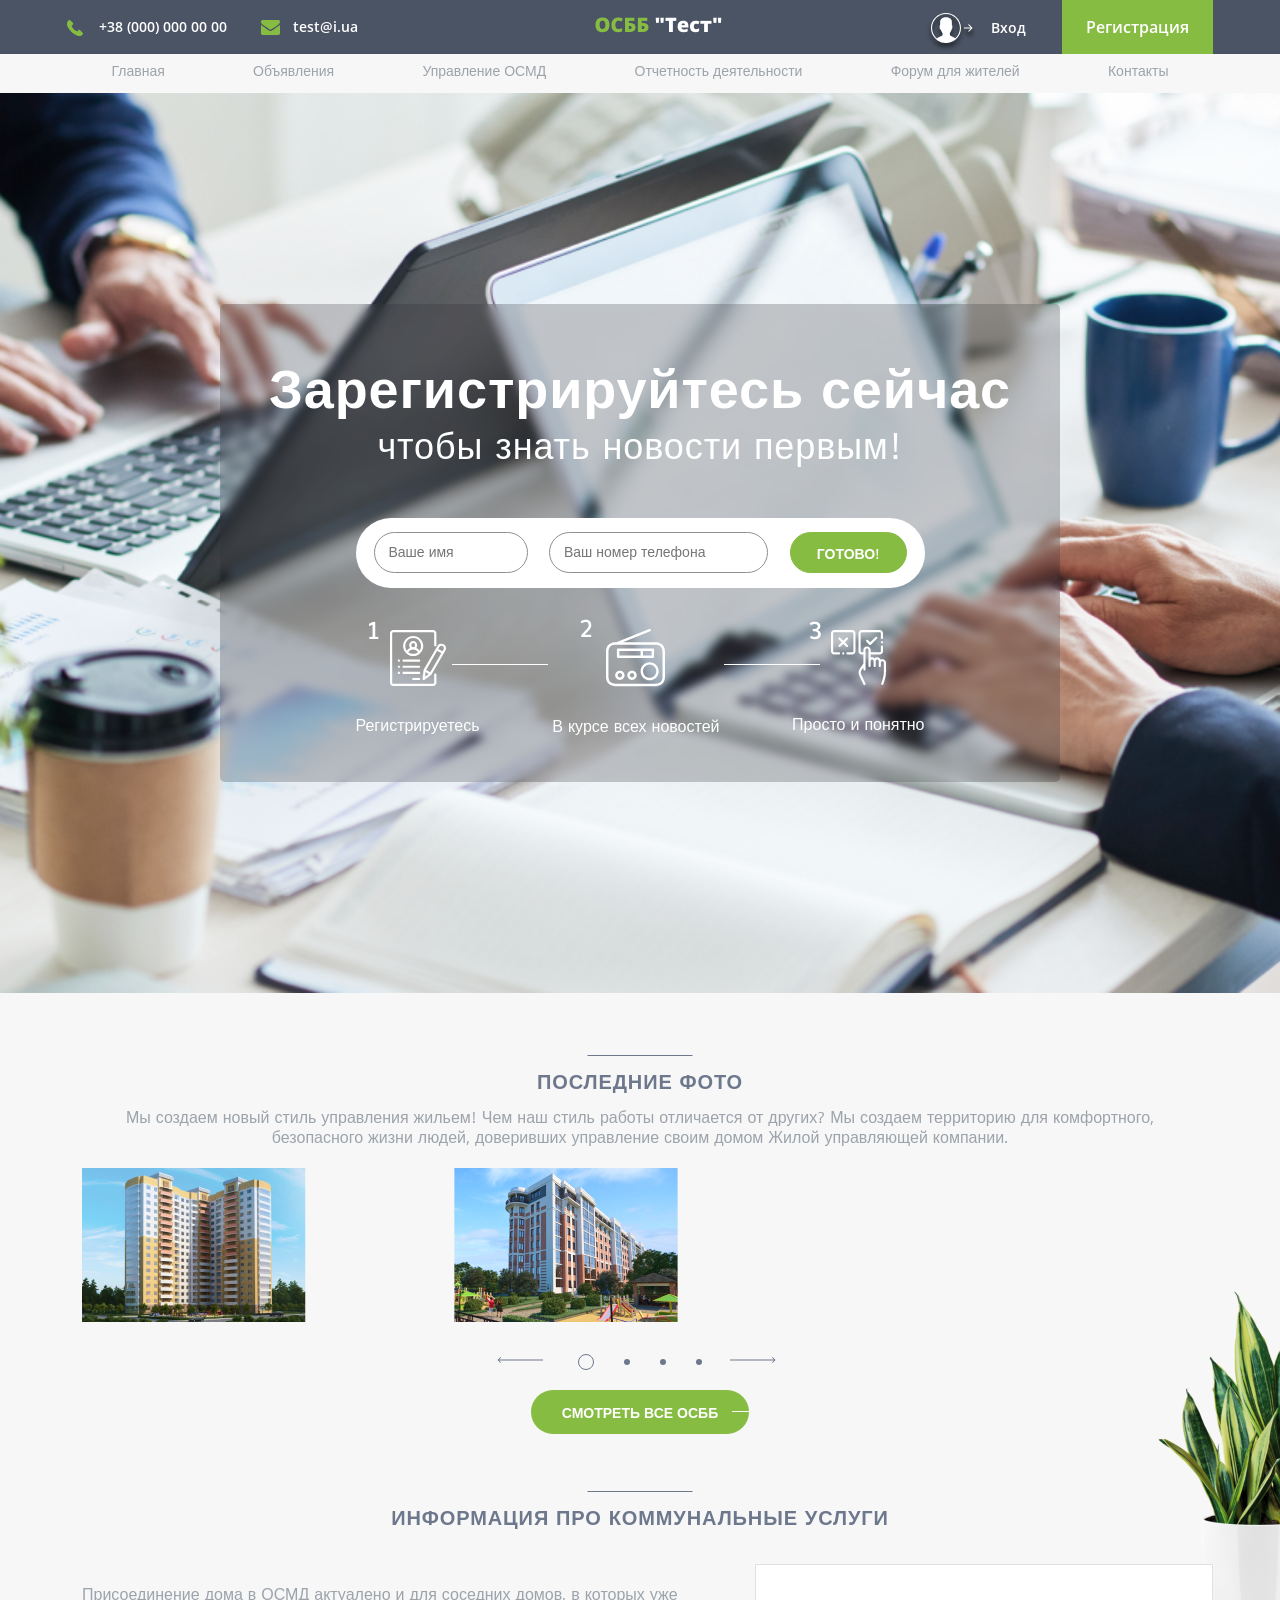
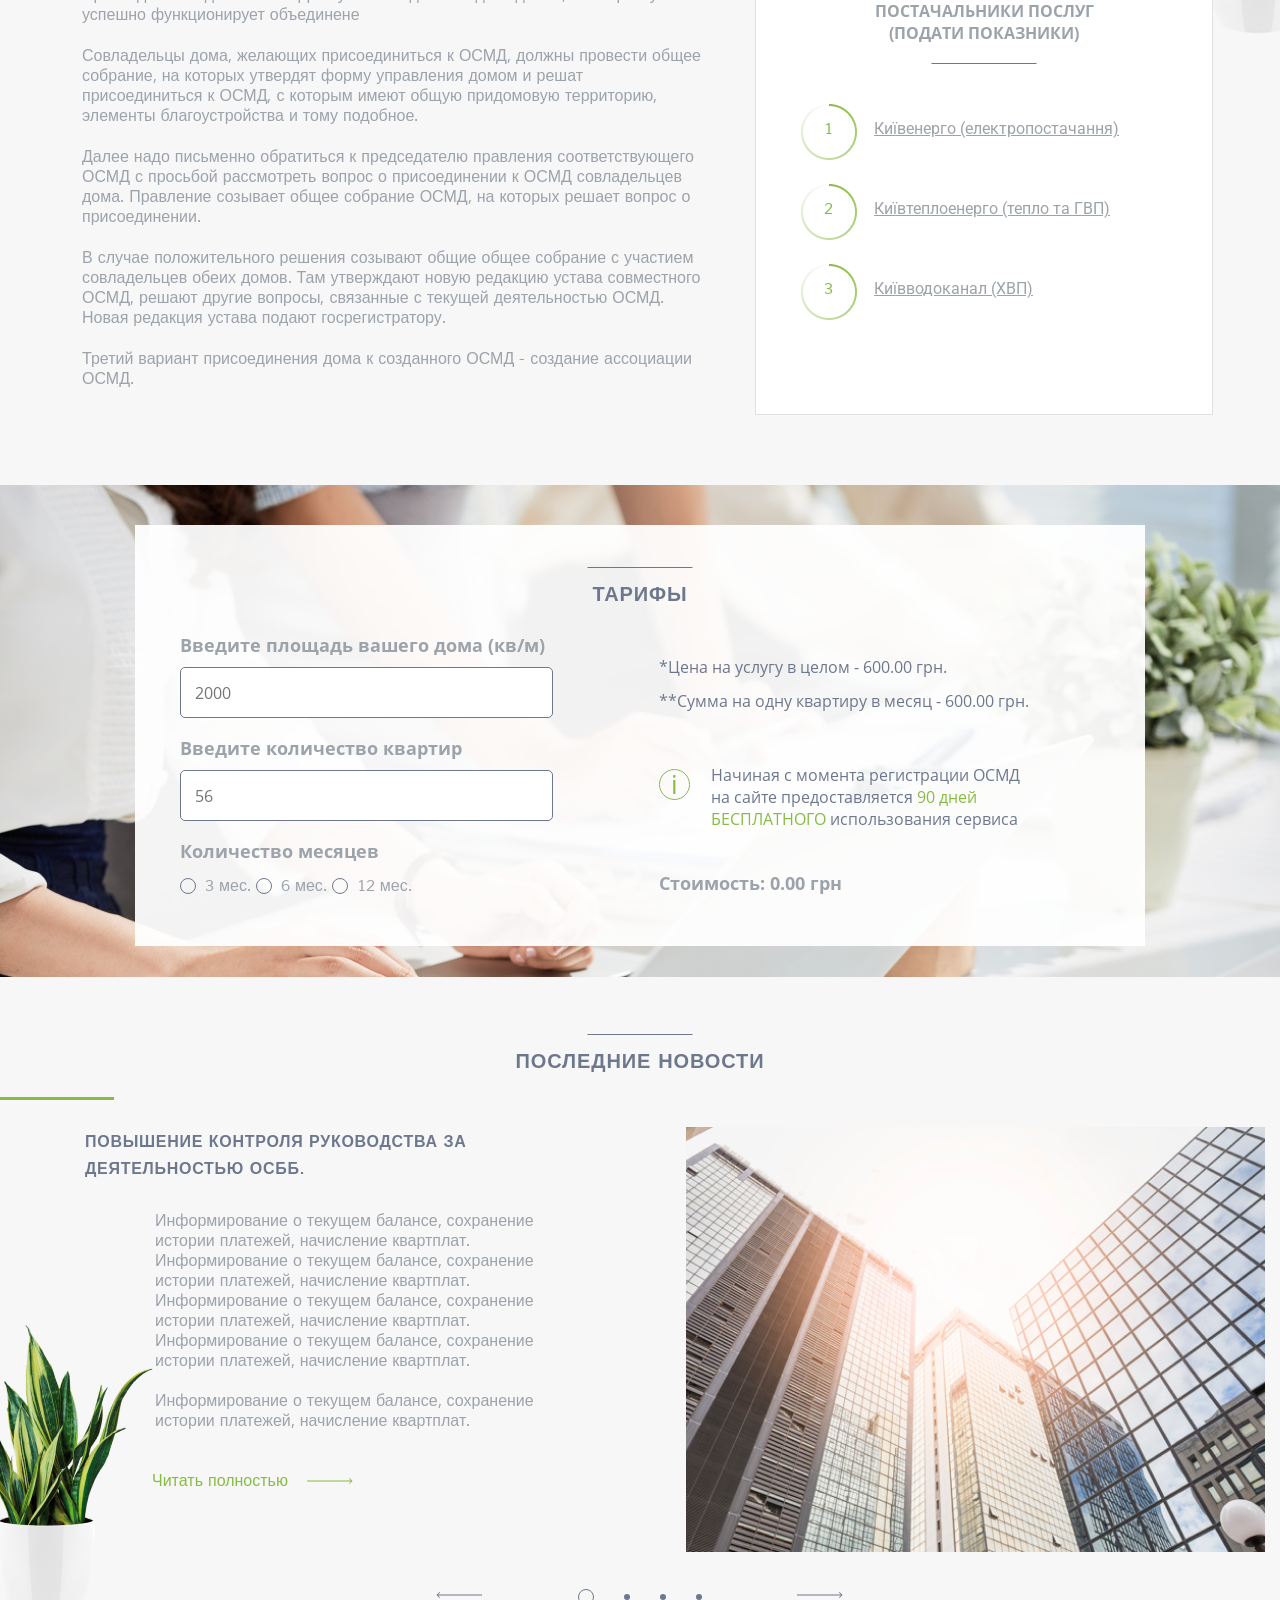
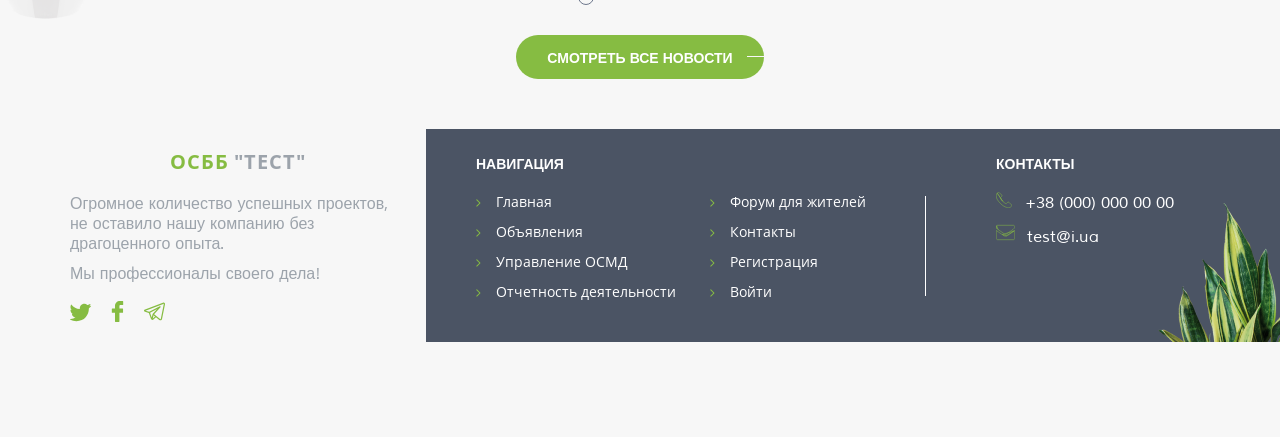
<file: docs/index.html>
<!DOCTYPE html>
<html lang="ru">

<head>
  <meta charset="UTF-8">
  <meta name="viewport" content="width=device-width, initial-scale=1.0">
  <meta http-equiv="X-UA-Compatible" content="ie=edge">
  <title>ОСББ</title>
  <link rel="stylesheet" href="css/libs.min.css">
  <link rel="stylesheet" href=" https://cdnjs.cloudflare.com/ajax/libs/font-awesome/5.11.2/css/all.css">
  <link href="https://fonts.googleapis.com/css2?family=Roboto&display=swap" rel="stylesheet">
  <link rel="stylesheet" href="css/style.min.css">
</head>

<body>
  <div class="wrapper">
    <div class="content">
      <header class="header">
        <div class="header-topbar__inner">
          <div class="container">
            <div class="header-topbar">
              <div class="header-topbar__info">
                <a class="header-topbar__phone" href="tel:+380000000000">+38 (000) 000 00 00
                  <img src="img/icons/phone.svg" alt="phone">
                </a>
                <a class="header-topbar__mail" href="mailto:test@i.ua">test@i.ua
                  <img src="img/icons/envelope.svg" alt="phone">
                </a>
              </div>
              <div class="header__logo">
                <a href="#">
                  <img src="img/head-logo.png" alt="logo">
                </a>
              </div>
              <div class="header-topbar__box">
                <a href="#!" class="header-topbar__enter">
                  <img class="user" src="img/icons/user.svg" alt="user"> Вход
                </a>
                <a href="#!" class="header-topbar__register">Регистрация</a>
              </div>
            </div>
          </div>
        </div>
        <nav class="menu">
          <div class="container">
            <ul class="menu__list">
              <li class="menu__list-item">
                <a href="#!" class="menu__list-link">Главная</a>
              </li>
              <li class="menu__list-item">
                <a href="#!" class="menu__list-link">Объявления</a>
              </li>
              <li class="menu__list-item">
                <a href="#!" class="menu__list-link">Управление ОСМД</a>
              </li>
              <li class="menu__list-item">
                <a href="#!" class="menu__list-link">Отчетность деятельности</a>
              </li>
              <li class="menu__list-item">
                <a href="#!" class="menu__list-link">Форум для жителей</a>
              </li>
              <li class="menu__list-item">
                <a href="#!" class="menu__list-link">Контакты</a>
              </li>
            </ul>
            <div class="header__logo-md">
              <a href="#">
                <img src="img/head-logo_md.png" alt="logo">
              </a>
            </div>
            <div class="menu__btn">
              <span></span>
              <span></span>
              <span></span>
            </div>
          </div>
        </nav>
      </header>
      <!-- section-register -->
      <section class="register" style=" background-image: url(img/register_bg.png);">
        <div class="register__box">
          <div class="register__box-title">
            <h2>Зарегистрируйтесь сейчас</h2>
          </div>
          <div class="register__box-subtitle">чтобы знать новости первым!</div>
          <div class="register__box-inner">
            <div class="register__box-form">
              <form class="register-form" action="POST">               
                <input type="text" class="name" placeholder="Ваше имя">
                <input type="text" class="phone" placeholder="Ваш номер телефона">
                <button class="btn" type="submit">готово!</button>
              </form>
            </div>
            <div class="register__box-guide">
              <div class="guide__img resume__img">
                <span class="step1">1</span>
                <img src="img/icons/resume.svg" alt="icon">
                <div class="text">Регистрируетесь</div>
              </div>
              <div class="guide__img radio__img">
                <span class="step2">2</span>
                <img src="img/icons/radio.svg" alt="icon">
                <div class="text">В курсе всех новостей</div>
              </div>
              <div class="guide__img simply__img">
                <span class="step3">3</span>
                <img src="img/icons/yes.svg" alt="icon">
                <div class="text">Просто и понятно</div>
              </div>
            </div>
          </div>
        </div>
      </section>

      <!-- section-gallery -->
      <section class="gallery">
        <div class="gallery__inner">
          <div class="container">
            <div class="section__title">
              <h3>последние фото</h3>
            </div>
            <div class="gallery__text">Мы создаем новый стиль управления жильем! Чем наш стиль работы отличается от
              других? Мы создаем территорию для комфортного, безопасного жизни людей, доверивших управление своим домом
              Жилой управляющей компании.</div>
            <div class="gallery__slider">
              <div class="gallery__slider-item">
                <picture>
                  <source srcset="img/slide1.png" media="(min-width: 770px)">
                  <img src="img/slide1_md.png" alt="img">
                </picture>
              </div>
              <div class="gallery__slider-item">
                <picture>
                  <source srcset="img/slide2.png" media="(min-width: 770px)">
                  <img src="img/slide2_md.png" alt="img">
                </picture>
              </div>
              <div class="gallery__slider-item">
                <picture>
                  <source srcset="img/slide3.png" media="(min-width: 770px)">
                  <img src="img/slide3_md.png" alt="img">
                </picture>
              </div>
              <div class="gallery__slider-item">
                <picture>
                  <source srcset="img/slide2.png" media="(min-width: 770px)">
                  <img src="img/slide2_md.png" alt="img">
                </picture>
              </div>
            </div>
            <div class="gallery__img">
              <div class="gallery__img-item">
                <img src="img/iPhone/sm_1.png" alt="img">
              </div>
              <div class="gallery__img-item">
                <img src="img/iPhone/sm_2.png" alt="img">
              </div>
              <div class="gallery__img-item">
                <img src="img/iPhone/sm_3.png" alt="img">
              </div>
            </div>
            <div class="slider__btn">
              <a href="#!" class="slider__btn-link">смотреть все осбб </a>
            </div>
          </div>
        </div>
      </section>
      <!-- services -->
      <section class="services">
        <picture class="services__bg">
          <source media="(min-width: 620px)" srcset="img/services_bg.png">
          <img src="img/iPhone/services_bg_sm.png" alt="Flowers" style="width:auto;">
        </picture>
        <div class="container">
          <div class="section__title">
            <h3>ИНФОРМАЦИЯ прО КОММУНАЛЬНЫЕ УСЛУГИ</h3>
          </div>
          <div class="services__inner">
            <div class="services__content">
              <p>Присоединение дома в ОСМД актуалено и для соседних домов, в которых уже успешно функционирует
                объединене</p>
              <p>Совладельцы дома, желающих присоединиться к ОСМД, должны провести общее собрание, на которых утвердят
                форму управления домом и решат присоединиться к ОСМД, с которым имеют общую придомовую территорию,
                элементы благоустройства и тому подобное.</p>
              <p>Далее надо письменно обратиться к председателю правления соответствующего ОСМД с просьбой рассмотреть
                вопрос о присоединении к ОСМД совладельцев дома. Правление созывает общее собрание ОСМД, на которых
                решает вопрос о присоединении.</p>
              <p> В случае положительного решения созывают общие общее собрание с участием совладельцев обеих домов. Там
                утверждают новую редакцию устава совместного ОСМД, решают другие вопросы, связанные с текущей
                деятельностью ОСМД. Новая редакция устава подают госрегистратору.</p>
              <p>Третий вариант присоединения дома к созданного ОСМД - создание ассоциации ОСМД.</p>
            </div>
            <div class="services__providers">
              <div class="services__providers-title">ПОСТАЧАЛЬНИКИ ПОСЛУГ<br> (ПОДАТИ ПОКАЗНИКИ)</div>
              <ul class="services__providers-list">
                <li class="services__providers-item">
                  <span class="list__mark">1</span>
                  <a href="#!" class="services__providers-link">Київенерго (електропостачання)</a>
                </li>
                <li class="services__providers-item">
                  <span class="list__mark">2</span>
                  <a href="#!" class="services__providers-link">Київтеплоенерго (тепло та ГВП)</a>
                </li>
                <li class="services__providers-item">
                  <span class="list__mark">3</span>
                  <a href="#!" class="services__providers-link">Київводоканал (ХВП)</a>
                </li>

              </ul>
            </div>
          </div>
        </div>
      </section>
      <!-- section-rate -->
      <section class="rate" style="background-image: url(img/rate__bg.png);">
        <div class="contaner">
          <div class="rate__wrapper">
            <div class="rate__inner">
              <div class="section__title">
                <h3>тарифы</h3>
              </div>
              <div class="rate__box">
                <div class="rate__form">
                  <form>
                    <div class="input__box">
                      <label for="area">Введите площадь вашего дома (кв/м) </label><br>
                      <input type="text" id="area" name="area" placeholder="2000"><br>
                      <label for="quantity">Введите количество квартир</label><br>
                      <input type="text" id="quantity" name="quantity" placeholder="56"><br>
                    </div>
                    <div class="radio__box">
                      <span class="radio__title">Количество месяцев </span><br>
                      <input type="radio" name="month" id="month3" value="month3">
                      <label class="radio__label" for="month3">3 мес.</label>
                      <input type="radio" name="month" id="month6" value="month6">
                      <label class="radio__label" for="month6">6 мес.</label>
                      <input type="radio" name="month" id="month12" value="month12">
                      <label class="radio__label" for="month12">12 мес.</label>
                    </div>
                  </form>
                </div>
                <div class="rate__content">
                  <p class="rate__text">*Цена на услугу в целом - 600.00 грн.</p>
                  <p class="rate__text">**Сумма на одну квартиру в месяц - 600.00 грн. </p>
                  <p class="rate__free">Начиная с момента регистрации ОСМД<br> на сайте предоставляется
                    <span>90 дней<br> БЕСПЛАТНОГО</span> использования сервиса
                    <img src="img/icons/info.svg" alt="info">
                  </p>
                  <div class="rate__price"> Стоимость: 0.00 грн</div>
                </div>
              </div>
            </div>
          </div>
        </div>
      </section>
      <!--section-news -->
      <section class="news">
        <div class="news__inner">
          <picture class="news__bg">
            <source media="(min-width: 860px)" srcset="img/news_bg.png">
            <source media="(min-width: 380px)" srcset="img/news_bg-md.png">
            <img src="img/iPhone/news_bg-sm.png" alt="Flowers" style="width:auto;">
          </picture>
          <div class="section__title">
            <h3>последние новости</h3>
          </div>
          <div class="news__slider">
            <div class="news__slider-item">
              <div class="news__slider-box">
                <div class="news__slider-content">
                  <div class="news__slider-title"> Повышение контроля руководства за деятельностью ОСББ.</div>
                  <div class="news__slider-text">
                    <p>Информирование о текущем балансе, сохранение истории платежей, начисление квартплат.
                      Информирование о текущем балансе, сохранение истории платежей, начисление квартплат.
                      Информирование о текущем балансе, сохранение истории платежей, начисление квартплат.
                      Информирование о текущем балансе, сохранение истории платежей, начисление квартплат.</p>
                    <p>Информирование о текущем балансе, сохранение истории платежей, начисление квартплат.</p>
                  </div>
                  <a class="more" href="#">Читать полностью</a>
                </div>
                <div class="news__slider-img">
                  <img src="img/news_slide.png" alt="img">
                </div>
              </div>
            </div>
            <div class="news__slider-item">
              <div class="news__slider-box">
                <div class="news__slider-content">
                  <div class="news__slider-title"> Повышение контроля руководства за деятельностью ОСББ.</div>
                  <div class="news__slider-text">
                    <p>Информирование о текущем балансе, сохранение истории платежей, начисление квартплат.
                      Информирование о текущем балансе, сохранение истории платежей, начисление квартплат.
                      Информирование о текущем балансе, сохранение истории платежей, начисление квартплат.
                      Информирование о текущем балансе, сохранение истории платежей, начисление квартплат.</p>
                    <p>Информирование о текущем балансе, сохранение истории платежей, начисление квартплат.</p>
                  </div>
                  <a class="more" href="#">Читать полностью</a>
                </div>
                <div class="news__slider-img">
                  <img src="img/news_slide.png" alt="img">
                </div>
              </div>
            </div>
            <div class="news__slider-item">
              <div class="news__slider-box">
                <div class="news__slider-content">
                  <div class="news__slider-title"> Повышение контроля руководства за деятельностью ОСББ.</div>
                  <div class="news__slider-text">
                    <p>Информирование о текущем балансе, сохранение истории платежей, начисление квартплат.
                      Информирование о текущем балансе, сохранение истории платежей, начисление квартплат.
                      Информирование о текущем балансе, сохранение истории платежей, начисление квартплат.
                      Информирование о текущем балансе, сохранение истории платежей, начисление квартплат.</p>
                    <p>Информирование о текущем балансе, сохранение истории платежей, начисление квартплат.</p>
                  </div>
                  <a class="more" href="#">Читать полностью </a>
                </div>
                <div class="news__slider-img">
                  <img src="img/news_slide.png" alt="img">
                </div>
              </div>
            </div>
            <div class="news__slider-item">
              <div class="news__slider-box">
                <div class="news__slider-content">
                  <div class="news__slider-title"> Повышение контроля руководства за деятельностью ОСББ.</div>
                  <div class="news__slider-text">
                    <p>Информирование о текущем балансе, сохранение истории платежей, начисление квартплат.
                      Информирование о текущем балансе, сохранение истории платежей, начисление квартплат.
                      Информирование о текущем балансе, сохранение истории платежей, начисление квартплат.
                      Информирование о текущем балансе, сохранение истории платежей, начисление квартплат.</p>
                    <p>Информирование о текущем балансе, сохранение истории платежей, начисление квартплат.</p>
                  </div>
                  <a class="more" href="#">Читать полностью</a>
                </div>
                <div class="news__slider-img">
                  <img src="img/news_slide.png" alt="img">
                </div>
              </div>
            </div>
          </div>
          <div class="slider__btn">
            <a href="#!" class="slider__btn-link">смотреть все новости</a>
          </div>
        </div>
      </section>
    </div>
    <div class="footer">
      <img class="footer__bg" src="img/footer_bg.png" alt="flower">
      <div class="footer__inner">
        <div class="footer__info">
          <div class="footer__title">
            <h3>ОСББ<span>"Тест"</span> </h3>
          </div>
          <p class="footer__info-text">Огромное количество успешных проектов, не оставило нашу компанию без
            драгоценного опыта.</p>
          <p class="footer__info-text">Мы профессионалы своего дела!</p>
          <div class="footer__social">
            <img src="img/icons/twitter.svg" alt="icon">
            <img src="img/icons/fb.svg" alt="icon">
            <img src="img/icons/telegram.svg" alt="icon">
          </div>
        </div>
        <div class="footer__content">
          <div class="footer__nav">
            <div class="footer__content-title">навигация</div>
            <div class="footer__nav-wrapper">
              <div class="footer__nav-col">
                <ul class="footer__col-list">
                  <li><a href="#!">Главная</a></li>
                  <li><a href="#!">Объявления</a></li>
                  <li><a href="#!">Управление ОСМД</a></li>
                  <li><a href="#!">Отчетность деятельности</a></li>
                </ul>
              </div>
              <div class="footer__nav-col">
                <ul class="footer__col-list">
                  <li><a href="#!"> Форум для жителей</a></li>
                  <li><a href="#!">Контакты</a></li>
                  <li><a href="#!">Регистрация</a></li>
                  <li><a href="#!">Войти</a></li>
                </ul>
              </div>
            </div>
          </div>
          <div class="footer__contact">
            <div class="footer__contact-title">контакты</div>
            <ul class="footer__contact-list">
              <li>
                <a class="footer__phone" href="tel:+380000000000">
                  <img src="img/icons/footer_phone.svg" alt="phone">
                  +38 (000) 000 00 00
                </a>
              </li>
              <li>
                <a class="footer__mail" href="mailto:test@i.ua">
                  <img src="img/icons/footer-mail.svg" alt="mail">test@i.ua
                </a>
              </li>
            </ul>
          </div>
        </div>
      </div>
    </div>
  </div>
  <script src="https://ajax.googleapis.com/ajax/libs/jquery/3.4.1/jquery.min.js"></script>
  <script src="js/jquery.elimore.js"></script>
  <script src="js/libs.min.js"></script>
  <script src="js/main.js"></script>
</body>


</html>
</file>
<file: docs/css/libs.min.css>
@charset "UTF-8";/*! normalize.css v8.0.1 | MIT License | github.com/necolas/normalize.css */button,hr,input{overflow:visible}progress,sub,sup{vertical-align:baseline}.fancybox-container,.mfp-wrap{-webkit-backface-visibility:hidden}.fancybox-is-hidden,.slick-loading .slick-slide,.slick-loading .slick-track{visibility:hidden}.fancybox-caption,.fancybox-infobar,.slick-slide.dragging img{pointer-events:none}.fancybox-container,.fancybox-thumbs,.fancybox-thumbs__list a,.mfp-arrow,.slick-slider{-webkit-tap-highlight-color:transparent}.fancybox-slide::before,.fancybox-thumbs__list a::before,.mfp-arrow:after,.mfp-arrow:before,.mfp-container:before,.mfp-figure:after,.slick-track:after,.slick-track:before{content:''}.irs,.slick-slider{-webkit-touch-callout:none;-khtml-user-select:none}html{line-height:1.15;-webkit-text-size-adjust:100%}body{margin:0}details,main{display:block}h1{font-size:2em;margin:.67em 0}hr{box-sizing:content-box;height:0}code,kbd,pre,samp{font-family:monospace,monospace;font-size:1em}a{background-color:transparent}abbr[title]{border-bottom:none;text-decoration:underline;text-decoration:underline dotted}b,strong{font-weight:bolder}small{font-size:80%}sub,sup{font-size:75%;line-height:0;position:relative}sub{bottom:-.25em}sup{top:-.5em}img{border-style:none}button,input,optgroup,select,textarea{font-family:inherit;font-size:100%;line-height:1.15;margin:0}button,select{text-transform:none}[type=button],[type=reset],[type=submit],button{-webkit-appearance:button}[type=button]::-moz-focus-inner,[type=reset]::-moz-focus-inner,[type=submit]::-moz-focus-inner,button::-moz-focus-inner{border-style:none;padding:0}[type=button]:-moz-focusring,[type=reset]:-moz-focusring,[type=submit]:-moz-focusring,button:-moz-focusring{outline:ButtonText dotted 1px}fieldset{padding:.35em .75em .625em}legend{box-sizing:border-box;color:inherit;display:table;max-width:100%;padding:0;white-space:normal}textarea{overflow:auto}[type=checkbox],[type=radio]{box-sizing:border-box;padding:0}[type=number]::-webkit-inner-spin-button,[type=number]::-webkit-outer-spin-button{height:auto}[type=search]{-webkit-appearance:textfield;outline-offset:-2px}[type=search]::-webkit-search-decoration{-webkit-appearance:none}::-webkit-file-upload-button{-webkit-appearance:button;font:inherit}summary{display:list-item}[hidden],template{display:none}.slick-list,.slick-slider,.slick-track{position:relative;display:block}.slick-slider{box-sizing:border-box;-webkit-user-select:none;-moz-user-select:none;-ms-user-select:none;user-select:none;-ms-touch-action:pan-y;touch-action:pan-y}.slick-list{overflow:hidden;margin:0;padding:0}.slick-list:focus{outline:0}.slick-list.dragging{cursor:pointer;cursor:hand}.slick-slider .slick-list,.slick-slider .slick-track{-webkit-transform:translate3d(0,0,0);-moz-transform:translate3d(0,0,0);-ms-transform:translate3d(0,0,0);-o-transform:translate3d(0,0,0);transform:translate3d(0,0,0)}.slick-track{top:0;left:0;margin-left:auto;margin-right:auto}.mfp-bg,.mfp-wrap{position:fixed;left:0;top:0;width:100%}.slick-track:after,.slick-track:before{display:table}.slick-track:after{clear:both}.slick-slide{display:none;float:left;height:100%;min-height:1px}[dir=rtl] .slick-slide{float:right}.slick-slide img{display:block}.slick-slide.slick-loading img{display:none}.slick-initialized .slick-slide{display:block}.slick-vertical .slick-slide{display:block;height:auto;border:1px solid transparent}.slick-arrow.slick-hidden{display:none}.mfp-bg{height:100%;z-index:1042;overflow:hidden;background:#0b0b0b;opacity:.8}.mfp-wrap{height:100%;z-index:1043;outline:0!important}.mfp-container{text-align:center;position:absolute;width:100%;height:100%;left:0;top:0;padding:0 8px;box-sizing:border-box}.mfp-container:before{display:inline-block;height:100%;vertical-align:middle}.mfp-align-top .mfp-container:before{display:none}.mfp-content{position:relative;display:inline-block;vertical-align:middle;margin:0 auto;text-align:left;z-index:1045}.mfp-close,.mfp-preloader{text-align:center;position:absolute}.mfp-ajax-holder .mfp-content,.mfp-inline-holder .mfp-content{width:100%;cursor:auto}.mfp-ajax-cur{cursor:progress}.mfp-zoom-out-cur,.mfp-zoom-out-cur .mfp-image-holder .mfp-close{cursor:-moz-zoom-out;cursor:-webkit-zoom-out;cursor:zoom-out}.mfp-zoom{cursor:pointer;cursor:-webkit-zoom-in;cursor:-moz-zoom-in;cursor:zoom-in}.mfp-auto-cursor .mfp-content{cursor:auto}.mfp-arrow,.mfp-close,.mfp-counter,.mfp-preloader{-webkit-user-select:none;-moz-user-select:none;user-select:none}.fancybox-infobar,.fancybox-slide--image .fancybox-content{-webkit-user-select:none;-moz-user-select:none;-ms-user-select:none}.mfp-loading.mfp-figure{display:none}.mfp-hide{display:none!important}.mfp-preloader{color:#CCC;top:50%;width:auto;margin-top:-.8em;left:8px;right:8px;z-index:1044}.mfp-preloader a{color:#CCC}.mfp-close,.mfp-preloader a:hover{color:#FFF}.mfp-s-error .mfp-content,.mfp-s-ready .mfp-preloader{display:none}button.mfp-arrow,button.mfp-close{overflow:visible;cursor:pointer;background:0 0;border:0;-webkit-appearance:none;display:block;outline:0;padding:0;z-index:1046;box-shadow:none;touch-action:manipulation}button::-moz-focus-inner{padding:0;border:0}.mfp-close{width:44px;height:44px;line-height:44px;right:0;top:0;text-decoration:none;opacity:.65;padding:0 0 18px 10px;font-style:normal;font-size:28px;font-family:Arial,Baskerville,monospace}.mfp-close:focus,.mfp-close:hover{opacity:1}.mfp-close:active{top:1px}.mfp-close-btn-in .mfp-close{color:#333}.mfp-iframe-holder .mfp-close,.mfp-image-holder .mfp-close{color:#FFF;right:-6px;text-align:right;padding-right:6px;width:100%}.mfp-counter{position:absolute;top:0;right:0;color:#CCC;font-size:12px;line-height:18px;white-space:nowrap}.mfp-figure,img.mfp-img{line-height:0}.mfp-arrow{position:absolute;opacity:.65;margin:-55px 0 0;top:50%;padding:0;width:90px;height:110px}.mfp-arrow:active{margin-top:-54px}.mfp-arrow:focus,.mfp-arrow:hover{opacity:1}.mfp-arrow:after,.mfp-arrow:before{display:block;width:0;height:0;position:absolute;left:0;top:0;margin-top:35px;margin-left:35px;border:inset transparent}.mfp-arrow:after{border-top-width:13px;border-bottom-width:13px;top:8px}.mfp-arrow:before{border-top-width:21px;border-bottom-width:21px;opacity:.7}.mfp-arrow-left{left:0}.mfp-arrow-left:after{border-right:17px solid #FFF;margin-left:31px}.mfp-arrow-left:before{margin-left:25px;border-right:27px solid #3F3F3F}.mfp-arrow-right{right:0}.mfp-arrow-right:after{border-left:17px solid #FFF;margin-left:39px}.mfp-arrow-right:before{border-left:27px solid #3F3F3F}.mfp-iframe-holder{padding-top:40px;padding-bottom:40px}.mfp-iframe-holder .mfp-content{line-height:0;width:100%;max-width:900px}.mfp-image-holder .mfp-content,img.mfp-img{max-width:100%}.mfp-iframe-holder .mfp-close{top:-40px}.mfp-iframe-scaler{width:100%;height:0;overflow:hidden;padding-top:56.25%}.mfp-iframe-scaler iframe{position:absolute;display:block;top:0;left:0;width:100%;height:100%;box-shadow:0 0 8px rgba(0,0,0,.6);background:#000}.mfp-figure:after,img.mfp-img{width:auto;height:auto;display:block}img.mfp-img{box-sizing:border-box;padding:40px 0;margin:0 auto}.mfp-figure:after{position:absolute;left:0;top:40px;bottom:40px;right:0;z-index:-1;box-shadow:0 0 8px rgba(0,0,0,.6);background:#444}.mfp-figure small{color:#BDBDBD;display:block;font-size:12px;line-height:14px}.mfp-figure figure{margin:0}.mfp-bottom-bar{margin-top:-36px;position:absolute;top:100%;left:0;width:100%;cursor:auto}.mfp-title{text-align:left;line-height:18px;color:#F3F3F3;word-wrap:break-word;padding-right:36px}.mfp-gallery .mfp-image-holder .mfp-figure{cursor:pointer}@media screen and (max-width:800px) and (orientation:landscape),screen and (max-height:300px){.mfp-img-mobile .mfp-image-holder{padding-left:0;padding-right:0}.mfp-img-mobile img.mfp-img{padding:0}.mfp-img-mobile .mfp-figure:after{top:0;bottom:0}.mfp-img-mobile .mfp-figure small{display:inline;margin-left:5px}.mfp-img-mobile .mfp-bottom-bar{background:rgba(0,0,0,.6);bottom:0;margin:0;top:auto;padding:3px 5px;position:fixed;box-sizing:border-box}.mfp-img-mobile .mfp-bottom-bar:empty{padding:0}.mfp-img-mobile .mfp-counter{right:5px;top:3px}.mfp-img-mobile .mfp-close{top:0;right:0;width:35px;height:35px;line-height:35px;background:rgba(0,0,0,.6);position:fixed;text-align:center;padding:0}}@media all and (max-width:900px){.mfp-arrow{-webkit-transform:scale(.75);transform:scale(.75)}.mfp-arrow-left{-webkit-transform-origin:0;transform-origin:0}.mfp-arrow-right{-webkit-transform-origin:100%;transform-origin:100%}.mfp-container{padding-left:6px;padding-right:6px}}body.compensate-for-scrollbar{overflow:hidden}.fancybox-active{height:auto}.fancybox-is-hidden{left:-9999px;margin:0;position:absolute!important;top:-9999px}.fancybox-container{height:100%;left:0;outline:0;position:fixed;top:0;-ms-touch-action:manipulation;touch-action:manipulation;transform:translateZ(0);width:100%;z-index:99992}.fancybox-container *{box-sizing:border-box}.fancybox-bg,.fancybox-inner,.fancybox-outer,.fancybox-stage{bottom:0;left:0;position:absolute;right:0;top:0}.fancybox-outer{-webkit-overflow-scrolling:touch;overflow-y:auto}.fancybox-bg{background:#1e1e1e;opacity:0;transition-duration:inherit;transition-property:opacity;transition-timing-function:cubic-bezier(.47,0,.74,.71)}.fancybox-is-open .fancybox-bg{opacity:.9;transition-timing-function:cubic-bezier(.22,.61,.36,1)}.fancybox-caption,.fancybox-infobar,.fancybox-navigation .fancybox-button,.fancybox-toolbar{direction:ltr;opacity:0;position:absolute;transition:opacity .25s ease,visibility 0s ease .25s;visibility:hidden;z-index:99997}.fancybox-show-caption .fancybox-caption,.fancybox-show-infobar .fancybox-infobar,.fancybox-show-nav .fancybox-navigation .fancybox-button,.fancybox-show-toolbar .fancybox-toolbar{opacity:1;transition:opacity .25s ease 0s,visibility 0s ease 0s;visibility:visible}.fancybox-slide,.fancybox-slide--image .fancybox-content{transition-property:transform,opacity;top:0;left:0;-webkit-backface-visibility:hidden}.fancybox-infobar{color:#ccc;font-size:13px;-webkit-font-smoothing:subpixel-antialiased;height:44px;left:0;line-height:44px;min-width:44px;mix-blend-mode:difference;padding:0 10px;top:0;-webkit-touch-callout:none;user-select:none}.fancybox-toolbar{right:0;top:0}.fancybox-stage{direction:ltr;overflow:visible;transform:translateZ(0);z-index:99994}.fancybox-is-open .fancybox-stage{overflow:hidden}.fancybox-slide{display:none;height:100%;outline:0;overflow:auto;-webkit-overflow-scrolling:touch;padding:44px;position:absolute;text-align:center;white-space:normal;width:100%;z-index:99994}.fancybox-slide::before{display:inline-block;font-size:0;height:100%;vertical-align:middle;width:0}.fancybox-is-sliding .fancybox-slide,.fancybox-slide--current,.fancybox-slide--next,.fancybox-slide--previous{display:block}.fancybox-slide--image{overflow:hidden;padding:44px 0}.fancybox-slide--image::before{display:none}.fancybox-slide--html{padding:6px}.fancybox-content{background:#fff;display:inline-block;margin:0;max-width:100%;overflow:auto;-webkit-overflow-scrolling:touch;padding:44px;position:relative;text-align:left;vertical-align:middle}.fancybox-slide--image .fancybox-content{animation-timing-function:cubic-bezier(.5,0,.14,1);background:no-repeat;background-size:100% 100%;max-width:none;overflow:visible;padding:0;position:absolute;-ms-transform-origin:top left;transform-origin:top left;user-select:none;z-index:99995}.fancybox-image,.fancybox-share__button,.fancybox-spaceball{-webkit-user-select:none;-moz-user-select:none;-ms-user-select:none}.fancybox-can-zoomOut .fancybox-content{cursor:zoom-out}.fancybox-can-zoomIn .fancybox-content{cursor:zoom-in}.fancybox-can-pan .fancybox-content,.fancybox-can-swipe .fancybox-content{cursor:-webkit-grab;cursor:grab}.fancybox-is-grabbing .fancybox-content{cursor:-webkit-grabbing;cursor:grabbing}.fancybox-container [data-selectable=true]{cursor:text}.fancybox-image,.fancybox-spaceball{background:0 0;border:0;height:100%;left:0;margin:0;max-height:none;max-width:none;padding:0;position:absolute;top:0;user-select:none;width:100%}.fancybox-spaceball{z-index:1}.fancybox-slide--iframe .fancybox-content,.fancybox-slide--map .fancybox-content,.fancybox-slide--pdf .fancybox-content,.fancybox-slide--video .fancybox-content{height:100%;overflow:visible;padding:0;width:100%}.fancybox-slide--video .fancybox-content{background:#000}.fancybox-slide--map .fancybox-content{background:#e5e3df}.fancybox-slide--iframe .fancybox-content{background:#fff}.fancybox-iframe,.fancybox-video{background:0 0;border:0;display:block;height:100%;margin:0;overflow:hidden;padding:0;width:100%}.fancybox-iframe{left:0;position:absolute;top:0}.fancybox-error{background:#fff;cursor:default;max-width:400px;padding:40px;width:100%}.fancybox-error p{color:#444;font-size:16px;line-height:20px;margin:0;padding:0}.fancybox-button{background:rgba(30,30,30,.6);border:0;border-radius:0;box-shadow:none;cursor:pointer;display:inline-block;height:44px;margin:0;padding:10px;position:relative;transition:color .2s;vertical-align:top;visibility:inherit;width:44px}.fancybox-button,.fancybox-button:link,.fancybox-button:visited{color:#ccc}.fancybox-button:hover{color:#fff}.fancybox-button:focus{outline:0}.fancybox-button.fancybox-focus{outline:dotted 1px}.fancybox-button[disabled],.fancybox-button[disabled]:hover{color:#888;cursor:default;outline:0}.fancybox-button div{height:100%}.fancybox-button svg{display:block;height:100%;overflow:visible;position:relative;width:100%}.fancybox-button--fsenter svg:nth-child(2),.fancybox-button--fsexit svg:nth-child(1),.fancybox-button--pause svg:nth-child(1),.fancybox-button--play svg:nth-child(2),.fancybox-is-scaling .fancybox-close-small,.fancybox-is-zoomable.fancybox-can-pan .fancybox-close-small{display:none}.fancybox-button svg path{fill:currentColor;stroke-width:0}.fancybox-progress{background:#ff5268;height:2px;left:0;position:absolute;right:0;top:0;-ms-transform:scaleX(0);transform:scaleX(0);-ms-transform-origin:0;transform-origin:0;transition-property:transform;transition-timing-function:linear;z-index:99998}.fancybox-close-small{background:0 0;border:0;border-radius:0;color:#ccc;cursor:pointer;opacity:.8;padding:8px;position:absolute;right:-12px;top:-44px;z-index:401}.fancybox-close-small:hover{color:#fff;opacity:1}.fancybox-slide--html .fancybox-close-small{color:currentColor;padding:10px;right:0;top:0}.fancybox-slide--image.fancybox-is-scaling .fancybox-content{overflow:hidden}.fancybox-navigation .fancybox-button{background-clip:content-box;height:100px;opacity:0;position:absolute;top:calc(50% - 50px);width:70px}.fancybox-navigation .fancybox-button div{padding:7px}.fancybox-navigation .fancybox-button--arrow_left{left:0;left:env(safe-area-inset-left);padding:31px 26px 31px 6px}.fancybox-navigation .fancybox-button--arrow_right{padding:31px 6px 31px 26px;right:0;right:env(safe-area-inset-right)}.fancybox-caption{background:linear-gradient(to top,rgba(0,0,0,.85) 0,rgba(0,0,0,.3) 50%,rgba(0,0,0,.15) 65%,rgba(0,0,0,.075) 75.5%,rgba(0,0,0,.037) 82.85%,rgba(0,0,0,.019) 88%,rgba(0,0,0,0) 100%);bottom:0;color:#eee;font-size:14px;font-weight:400;left:0;line-height:1.5;padding:75px 44px 25px;right:0;text-align:center;z-index:99996}@supports (padding:max(0px)){.fancybox-caption{padding:75px max(44px,env(safe-area-inset-right)) max(25px,env(safe-area-inset-bottom)) max(44px,env(safe-area-inset-left))}}.fancybox-caption--separate{margin-top:-50px}.fancybox-caption__body{max-height:50vh;overflow:auto;pointer-events:all}.fancybox-caption a,.fancybox-caption a:link,.fancybox-caption a:visited{color:#ccc;text-decoration:none}.fancybox-caption a:hover{color:#fff;text-decoration:underline}.fancybox-loading{animation:fancybox-rotate 1s linear infinite;background:0 0;border:4px solid #888;border-bottom-color:#fff;border-radius:50%;height:50px;left:50%;margin:-25px 0 0 -25px;opacity:.7;padding:0;position:absolute;top:50%;width:50px;z-index:99999}@keyframes fancybox-rotate{100%{transform:rotate(360deg)}}.fancybox-animated{transition-timing-function:cubic-bezier(0,0,.25,1)}.fancybox-fx-slide.fancybox-slide--previous{opacity:0;transform:translate3d(-100%,0,0)}.fancybox-fx-slide.fancybox-slide--next{opacity:0;transform:translate3d(100%,0,0)}.fancybox-fx-slide.fancybox-slide--current{opacity:1;transform:translate3d(0,0,0)}.fancybox-fx-fade.fancybox-slide--next,.fancybox-fx-fade.fancybox-slide--previous{opacity:0;transition-timing-function:cubic-bezier(.19,1,.22,1)}.fancybox-fx-fade.fancybox-slide--current{opacity:1}.fancybox-fx-zoom-in-out.fancybox-slide--previous{opacity:0;transform:scale3d(1.5,1.5,1.5)}.fancybox-fx-zoom-in-out.fancybox-slide--next{opacity:0;transform:scale3d(.5,.5,.5)}.fancybox-fx-zoom-in-out.fancybox-slide--current{opacity:1;transform:scale3d(1,1,1)}.fancybox-fx-rotate.fancybox-slide--previous{opacity:0;-ms-transform:rotate(-360deg);transform:rotate(-360deg)}.fancybox-fx-rotate.fancybox-slide--next{opacity:0;-ms-transform:rotate(360deg);transform:rotate(360deg)}.fancybox-fx-rotate.fancybox-slide--current{opacity:1;-ms-transform:rotate(0);transform:rotate(0)}.fancybox-fx-circular.fancybox-slide--previous{opacity:0;transform:scale3d(0,0,0) translate3d(-100%,0,0)}.fancybox-fx-circular.fancybox-slide--next{opacity:0;transform:scale3d(0,0,0) translate3d(100%,0,0)}.fancybox-fx-circular.fancybox-slide--current{opacity:1;transform:scale3d(1,1,1) translate3d(0,0,0)}.fancybox-fx-tube.fancybox-slide--previous{transform:translate3d(-100%,0,0) scale(.1) skew(-10deg)}.fancybox-fx-tube.fancybox-slide--next{transform:translate3d(100%,0,0) scale(.1) skew(10deg)}.fancybox-fx-tube.fancybox-slide--current{transform:translate3d(0,0,0) scale(1)}@media all and (max-height:576px){.fancybox-slide{padding-left:6px;padding-right:6px}.fancybox-slide--image{padding:6px 0}.fancybox-close-small{right:-6px}.fancybox-slide--image .fancybox-close-small{background:#4e4e4e;color:#f2f4f6;height:36px;opacity:1;padding:6px;right:0;top:0;width:36px}.fancybox-caption{padding-left:12px;padding-right:12px}@supports (padding:max(0px)){.fancybox-caption{padding-left:max(12px,env(safe-area-inset-left));padding-right:max(12px,env(safe-area-inset-right))}}}.fancybox-share{background:#f4f4f4;border-radius:3px;max-width:90%;padding:30px;text-align:center}.fancybox-share h1{color:#222;font-size:35px;font-weight:700;margin:0 0 20px}.fancybox-share p{margin:0;padding:0}.fancybox-share__button{border:0;border-radius:3px;display:inline-block;font-size:14px;font-weight:700;line-height:40px;margin:0 5px 10px;min-width:130px;padding:0 15px;text-decoration:none;transition:all .2s;user-select:none;white-space:nowrap}.irs,.jq-checkbox,.jq-radio{-webkit-user-select:none;-moz-user-select:none;-ms-user-select:none}.fancybox-share__button:link,.fancybox-share__button:visited{color:#fff}.fancybox-share__button:hover{text-decoration:none}.fancybox-share__button--fb{background:#3b5998}.fancybox-share__button--fb:hover{background:#344e86}.fancybox-share__button--pt{background:#bd081d}.fancybox-share__button--pt:hover{background:#aa0719}.fancybox-share__button--tw{background:#1da1f2}.fancybox-share__button--tw:hover{background:#0d95e8}.fancybox-share__button svg{height:25px;margin-right:7px;position:relative;top:-1px;vertical-align:middle;width:25px}.fancybox-share__button svg path{fill:#fff}.fancybox-share__input{background:0 0;border:0;border-bottom:1px solid #d7d7d7;border-radius:0;color:#5d5b5b;font-size:14px;margin:10px 0 0;outline:0;padding:10px 15px;width:100%}.fancybox-thumbs{background:#ddd;bottom:0;display:none;margin:0;-webkit-overflow-scrolling:touch;-ms-overflow-style:-ms-autohiding-scrollbar;padding:2px 2px 4px;position:absolute;right:0;top:0;width:212px;z-index:99995}.fancybox-thumbs-x{overflow-x:auto;overflow-y:hidden}.fancybox-show-thumbs .fancybox-thumbs{display:block}.fancybox-show-thumbs .fancybox-inner{right:212px}.fancybox-thumbs__list{font-size:0;height:100%;list-style:none;margin:0;overflow-x:hidden;overflow-y:auto;padding:0;position:absolute;position:relative;white-space:nowrap;width:100%}.fancybox-thumbs-x .fancybox-thumbs__list{overflow:hidden}.fancybox-thumbs-y .fancybox-thumbs__list::-webkit-scrollbar{width:7px}.fancybox-thumbs-y .fancybox-thumbs__list::-webkit-scrollbar-track{background:#fff;border-radius:10px;box-shadow:inset 0 0 6px rgba(0,0,0,.3)}.fancybox-thumbs-y .fancybox-thumbs__list::-webkit-scrollbar-thumb{background:#2a2a2a;border-radius:10px}.fancybox-thumbs__list a{-webkit-backface-visibility:hidden;backface-visibility:hidden;background-color:rgba(0,0,0,.1);background-position:center center;background-repeat:no-repeat;background-size:cover;cursor:pointer;float:left;height:75px;margin:2px;max-height:calc(100% - 8px);max-width:calc(50% - 4px);outline:0;overflow:hidden;padding:0;position:relative;width:100px}.irs-hidden-input,.irs-line{outline:0!important;overflow:hidden}.fancybox-thumbs__list a::before{border:6px solid #ff5268;bottom:0;left:0;opacity:0;position:absolute;right:0;top:0;transition:all .2s cubic-bezier(.25,.46,.45,.94);z-index:99991}.irs,.irs-line{position:relative;display:block}.fancybox-thumbs__list a:focus::before{opacity:.5}.fancybox-thumbs__list a.fancybox-thumbs-active::before{opacity:1}@media all and (max-width:576px){.fancybox-thumbs{width:110px}.fancybox-show-thumbs .fancybox-inner{right:110px}.fancybox-thumbs__list a{max-width:calc(100% - 10px)}}.irs{user-select:none;font-size:12px;font-family:Arial,sans-serif}.irs-bar,.irs-shadow{position:absolute;width:0;left:0}.irs-bar{display:block}.irs-shadow{display:none}.irs-from,.irs-handle,.irs-max,.irs-min,.irs-single,.irs-to{display:block;position:absolute;cursor:default}.irs-handle{box-sizing:border-box;z-index:1}.irs-handle.type_last{z-index:2}.irs-min{left:0}.irs-max{right:0}.irs-from,.irs-single,.irs-to{top:0;left:0;white-space:nowrap}.irs-grid{position:absolute;display:none;bottom:0;left:0;width:100%;height:20px}.irs-with-grid .irs-grid{display:block}.irs-grid-pol{position:absolute;top:0;left:0;width:1px;height:8px;background:#000}.irs-grid-pol.small{height:4px}.irs-grid-text{position:absolute;bottom:0;left:0;white-space:nowrap;text-align:center;font-size:9px;line-height:9px;padding:0 3px;color:#000}.irs-disable-mask{position:absolute;display:block;top:0;left:-1%;width:102%;height:100%;cursor:default;background:rgba(0,0,0,0);z-index:2}.lt-ie9 .irs-disable-mask{background:#000;filter:alpha(opacity=0);cursor:not-allowed}.irs-disabled{opacity:.4}.irs-hidden-input{position:absolute!important;display:block!important;top:0!important;left:0!important;width:0!important;height:0!important;font-size:0!important;line-height:0!important;padding:0!important;margin:0!important;z-index:-9999!important;background:0 0!important;border-style:solid!important;border-color:transparent!important}.irs--flat{height:40px}.irs--flat.irs-with-grid{height:60px}.irs--flat .irs-line{top:25px;height:12px;background-color:#e1e4e9;border-radius:4px}.irs--flat .irs-bar{top:25px;height:12px;background-color:#ed5565}.irs--flat .irs-bar--single{border-radius:4px 0 0 4px}.irs--flat .irs-shadow{height:1px;bottom:16px;background-color:#e1e4e9}.irs--flat .irs-handle{top:22px;width:16px;height:18px;background-color:transparent}.irs--flat .irs-handle>i:first-child{position:absolute;display:block;top:0;left:50%;width:2px;height:100%;margin-left:-1px;background-color:#da4453}.irs--flat .irs-handle.state_hover>i:first-child,.irs--flat .irs-handle:hover>i:first-child{background-color:#a43540}.irs--flat .irs-max,.irs--flat .irs-min{top:0;padding:1px 3px;color:#999;font-size:10px;line-height:1.333;text-shadow:none;background-color:#e1e4e9;border-radius:4px}.irs--flat .irs-from,.irs--flat .irs-single,.irs--flat .irs-to{color:#fff;font-size:10px;line-height:1.333;text-shadow:none;padding:1px 5px;background-color:#ed5565;border-radius:4px}.irs--flat .irs-from:before,.irs--flat .irs-single:before,.irs--flat .irs-to:before{position:absolute;display:block;content:"";bottom:-6px;left:50%;width:0;height:0;margin-left:-3px;overflow:hidden;border:3px solid transparent;border-top-color:#ed5565}.irs--flat .irs-grid-pol{background-color:#e1e4e9}.irs--flat .irs-grid-text{color:#999}.irs--big{height:55px}.irs--big.irs-with-grid{height:70px}.irs--big .irs-line{top:33px;height:12px;background-color:#fff;background:linear-gradient(to bottom,#ddd -50%,#fff 150%);border:1px solid #ccc;border-radius:12px}.irs--big .irs-bar{top:33px;height:12px;background-color:#92bce0;border:1px solid #428bca;background:linear-gradient(to bottom,#fff 0,#428bca 30%,#b9d4ec 100%);box-shadow:inset 0 0 1px 1px rgba(255,255,255,.5)}.irs--big .irs-bar--single{border-radius:12px 0 0 12px}.irs--big .irs-shadow{height:1px;bottom:16px;background-color:rgba(66,139,202,.5)}.irs--big .irs-handle{top:25px;width:30px;height:30px;border:1px solid rgba(0,0,0,.3);background-color:#cbcfd5;background:linear-gradient(to bottom,#fff 0,#B4B9BE 30%,#fff 100%);box-shadow:1px 1px 2px rgba(0,0,0,.2),inset 0 0 3px 1px #fff;border-radius:30px}.irs--big .irs-handle.state_hover,.irs--big .irs-handle:hover{border-color:rgba(0,0,0,.45);background-color:#939ba7;background:linear-gradient(to bottom,#fff 0,#919BA5 30%,#fff 100%)}.irs--big .irs-max,.irs--big .irs-min{top:0;padding:1px 5px;color:#fff;text-shadow:none;background-color:#9f9f9f;border-radius:3px}.irs--big .irs-from,.irs--big .irs-single,.irs--big .irs-to{color:#fff;text-shadow:none;padding:1px 5px;background-color:#428bca;background:linear-gradient(to bottom,#428bca 0,#3071a9 100%);border-radius:3px}.irs--big .irs-grid-pol{background-color:#428bca}.irs--big .irs-grid-text{color:#428bca}.irs--modern,.irs--modern.irs-with-grid{height:55px}.irs--modern .irs-line{top:25px;height:5px;background-color:#d1d6e0;background:linear-gradient(to bottom,#e0e4ea 0,#d1d6e0 100%);border:1px solid #a3adc1;border-bottom-width:0;border-radius:5px}.irs--modern .irs-bar{top:25px;height:5px;background:#20b426;background:linear-gradient(to bottom,#20b426 0,#18891d 100%)}.irs--modern .irs-bar--single{border-radius:5px 0 0 5px}.irs--modern .irs-shadow{height:1px;bottom:21px;background-color:rgba(209,214,224,.5)}.irs--modern .irs-handle{top:37px;width:12px;height:13px;border:1px solid #a3adc1;border-top-width:0;box-shadow:1px 1px 1px rgba(0,0,0,.1);border-radius:0 0 3px 3px}.irs--modern .irs-handle>i:nth-child(1){position:absolute;display:block;top:-4px;left:1px;width:6px;height:6px;border:1px solid #a3adc1;background:#fff;transform:rotate(45deg)}.irs--modern .irs-handle>i:nth-child(2){position:absolute;display:block;box-sizing:border-box;top:0;left:0;width:10px;height:12px;background:#e9e6e6;background:linear-gradient(to bottom,#fff 0,#e9e6e6 100%);border-radius:0 0 3px 3px}.irs--modern .irs-handle>i:nth-child(3){position:absolute;display:block;box-sizing:border-box;top:3px;left:3px;width:4px;height:5px;border-left:1px solid #a3adc1;border-right:1px solid #a3adc1}.irs--modern .irs-handle.state_hover,.irs--modern .irs-handle:hover{border-color:#7685a2;background:#c3c7cd;background:linear-gradient(to bottom,#fff 0,#919ba5 30%,#fff 100%)}.irs--modern .irs-handle.state_hover>i:nth-child(1),.irs--modern .irs-handle:hover>i:nth-child(1){border-color:#7685a2}.irs--modern .irs-handle.state_hover>i:nth-child(3),.irs--modern .irs-handle:hover>i:nth-child(3){border-color:#48536a}.irs--modern .irs-max,.irs--modern .irs-min{top:0;font-size:10px;line-height:1.333;text-shadow:none;padding:1px 5px;color:#fff;background-color:#d1d6e0;border-radius:5px}.irs--modern .irs-from,.irs--modern .irs-single,.irs--modern .irs-to{font-size:10px;line-height:1.333;text-shadow:none;padding:1px 5px;background-color:#20b426;color:#fff;border-radius:5px}.irs--modern .irs-from:before,.irs--modern .irs-single:before,.irs--modern .irs-to:before{position:absolute;display:block;content:"";bottom:-6px;left:50%;width:0;height:0;margin-left:-3px;overflow:hidden;border:3px solid transparent;border-top-color:#20b426}.irs--modern .irs-grid{height:25px}.irs--modern .irs-grid-pol{background-color:#dedede}.irs--modern .irs-grid-text{color:silver;font-size:13px}.irs--sharp{height:50px;font-size:12px;line-height:1}.irs--sharp.irs-with-grid{height:57px}.irs--sharp .irs-line{top:30px;height:2px;background-color:#000;border-radius:2px}.irs--sharp .irs-bar{top:30px;height:2px;background-color:#ee22fa}.irs--sharp .irs-bar--single{border-radius:2px 0 0 2px}.irs--sharp .irs-shadow{height:1px;bottom:21px;background-color:rgba(0,0,0,.5)}.irs--sharp .irs-handle{top:25px;width:10px;height:10px;background-color:#a804b2}.irs--sharp .irs-handle>i:first-child{position:absolute;display:block;top:100%;left:0;width:0;height:0;border:5px solid transparent;border-top-color:#a804b2}.irs--sharp .irs-handle.state_hover,.irs--sharp .irs-handle:hover{background-color:#000}.irs--sharp .irs-handle.state_hover>i:first-child,.irs--sharp .irs-handle:hover>i:first-child{border-top-color:#000}.irs--sharp .irs-max,.irs--sharp .irs-min{color:#fff;font-size:14px;line-height:1;top:0;padding:3px 4px;opacity:.4;background-color:#a804b2;border-radius:2px}.irs--sharp .irs-from,.irs--sharp .irs-single,.irs--sharp .irs-to{font-size:14px;line-height:1;text-shadow:none;padding:3px 4px;background-color:#a804b2;color:#fff;border-radius:2px}.irs--sharp .irs-from:before,.irs--sharp .irs-single:before,.irs--sharp .irs-to:before{position:absolute;display:block;content:"";bottom:-6px;left:50%;width:0;height:0;margin-left:-3px;overflow:hidden;border:3px solid transparent;border-top-color:#a804b2}.irs--sharp .irs-grid{height:25px}.irs--sharp .irs-grid-pol{background-color:#dedede}.irs--sharp .irs-grid-text{color:silver;font-size:13px}.irs--round{height:50px}.irs--round.irs-with-grid{height:65px}.irs--round .irs-line{top:36px;height:4px;background-color:#dee4ec;border-radius:4px}.irs--round .irs-bar{top:36px;height:4px;background-color:#006cfa}.irs--round .irs-bar--single{border-radius:4px 0 0 4px}.irs--round .irs-shadow{height:4px;bottom:21px;background-color:rgba(222,228,236,.5)}.irs--round .irs-handle{top:26px;width:24px;height:24px;border:4px solid #006cfa;background-color:#fff;border-radius:24px;box-shadow:0 1px 3px rgba(0,0,255,.3)}.irs--round .irs-handle.state_hover,.irs--round .irs-handle:hover{background-color:#f0f6ff}.irs--round .irs-max,.irs--round .irs-min{color:#333;font-size:14px;line-height:1;top:0;padding:3px 5px;background-color:rgba(0,0,0,.1);border-radius:4px}.irs--round .irs-from,.irs--round .irs-single,.irs--round .irs-to{font-size:14px;line-height:1;text-shadow:none;padding:3px 5px;background-color:#006cfa;color:#fff;border-radius:4px}.irs--round .irs-grid-pol,.irs--square .irs-line{background-color:#dedede}.irs--round .irs-from:before,.irs--round .irs-single:before,.irs--round .irs-to:before{position:absolute;display:block;content:"";bottom:-6px;left:50%;width:0;height:0;margin-left:-3px;overflow:hidden;border:3px solid transparent;border-top-color:#006cfa}.irs--round .irs-grid{height:25px}.irs--round .irs-grid-text{color:silver;font-size:13px}.irs--square{height:50px}.irs--square.irs-with-grid{height:60px}.irs--square .irs-line{top:31px;height:4px}.irs--square .irs-bar{top:31px;height:4px;background-color:#000}.irs--square .irs-shadow{height:2px;bottom:21px;background-color:#dedede}.irs--square .irs-handle{top:25px;width:16px;height:16px;border:3px solid #000;background-color:#fff;-webkit-transform:rotate(45deg);-ms-transform:rotate(45deg);transform:rotate(45deg)}.irs--square .irs-handle.state_hover,.irs--square .irs-handle:hover{background-color:#f0f6ff}.irs--square .irs-max,.irs--square .irs-min{color:#333;font-size:14px;line-height:1;top:0;padding:3px 5px;background-color:rgba(0,0,0,.1)}.irs--square .irs-from,.irs--square .irs-single,.irs--square .irs-to{font-size:14px;line-height:1;text-shadow:none;padding:3px 5px;background-color:#000;color:#fff}.irs--square .irs-grid{height:25px}.irs--square .irs-grid-pol{background-color:#dedede}.irs--square .irs-grid-text{color:silver;font-size:11px}.jq-checkbox,.jq-radio{position:relative;display:inline-block;overflow:hidden;user-select:none}.jq-select-multiple li,.jq-selectbox li,.jq-selectbox__select-text{-webkit-user-select:none;-moz-user-select:none;-ms-user-select:none;white-space:nowrap}.jq-checkbox input,.jq-radio input{position:absolute;z-index:-1;margin:0;padding:0;opacity:0}.jq-file{position:relative;display:inline-block;overflow:hidden}.jq-file input{position:absolute;top:0;right:0;height:auto;margin:0;padding:0;opacity:0;font-size:100px;line-height:1em;cursor:pointer}.jq-file__browse,.jq-file__name{font:14px/32px Arial,sans-serif;color:#333}.jq-file__name{overflow:hidden;white-space:nowrap;text-overflow:ellipsis}.jq-select-multiple,.jq-selectbox{position:relative;display:inline-block}.jq-select-multiple select,.jq-selectbox select{position:absolute;top:0;left:0;width:100%;height:100%;margin:0;padding:0;opacity:0}.jq-select-multiple li,.jq-selectbox li{user-select:none}.jq-selectbox__select{position:relative}.jq-selectbox__select-text{overflow:hidden;user-select:none;text-overflow:ellipsis}.jq-selectbox__dropdown{position:absolute}.jq-selectbox__search input{-webkit-appearance:textfield}.jq-selectbox__search input::-webkit-search-cancel-button,.jq-selectbox__search input::-webkit-search-decoration{-webkit-appearance:none}.jq-selectbox__dropdown ul{position:relative;overflow:auto;overflow-x:hidden;list-style:none;-webkit-overflow-scrolling:touch}.jq-select-multiple ul{position:relative;overflow-x:hidden;-webkit-overflow-scrolling:touch}.jq-number__field input::-webkit-inner-spin-button,.jq-number__field input::-webkit-outer-spin-button{margin:0;-webkit-appearance:none}.jq-checkbox,.jq-radio{vertical-align:-4px;width:16px;height:16px;margin:0 4px 0 0;border:1px solid #C3C3C3;background:linear-gradient(#FFF,#E6E6E6);box-shadow:0 1px 1px rgba(0,0,0,.05),inset -1px -1px #FFF,inset 1px -1px #FFF;cursor:pointer}.jq-checkbox.focused,.jq-radio.focused{border:1px solid #08C}.jq-checkbox.disabled,.jq-radio.disabled{opacity:.55}.jq-checkbox{border-radius:3px}.jq-checkbox.checked .jq-checkbox__div{width:8px;height:4px;margin:3px 0 0 3px;border-bottom:2px solid #666;border-left:2px solid #666;-webkit-transform:rotate(-50deg);transform:rotate(-50deg)}.jq-radio{border-radius:50%}.jq-radio.checked .jq-radio__div{width:10px;height:10px;margin:3px 0 0 3px;border-radius:50%;background:#777;box-shadow:inset 1px 1px 1px rgba(0,0,0,.7)}.jq-file{width:270px;border-radius:4px;box-shadow:0 1px 2px rgba(0,0,0,.1)}.jq-file__name{box-sizing:border-box;width:100%;height:34px;padding:0 80px 0 10px;border:1px solid #CCC;border-bottom-color:#B3B3B3;border-radius:4px;background:#FFF;box-shadow:inset 1px 1px #F1F1F1}.jq-file__browse{position:absolute;top:1px;right:1px;padding:0 10px;border-left:1px solid #CCC;border-radius:0 4px 4px 0;background:linear-gradient(#FFF,#E6E6E6);box-shadow:inset 1px -1px #F1F1F1,inset -1px 0 #F1F1F1,0 1px 2px rgba(0,0,0,.1);text-shadow:1px 1px #FFF}.jq-file:hover .jq-file__browse{background:linear-gradient(#F6F6F6,#E6E6E6)}.jq-file:active .jq-file__browse{background:#F5F5F5;box-shadow:inset 1px 1px 3px #DDD}.jq-file.focused .jq-file__name{border:1px solid #5794BF}.jq-file.disabled,.jq-file.disabled .jq-file__browse,.jq-file.disabled .jq-file__name{border-color:#CCC;background:#F5F5F5;box-shadow:none;color:#888}.jq-number{display:inline-block;position:relative;vertical-align:middle;padding:0 36px 0 0}.jq-number__field{width:100px;border:1px solid #CCC;border-bottom-color:#B3B3B3;border-radius:4px;box-shadow:inset 1px 1px #F1F1F1,0 1px 2px rgba(0,0,0,.1)}.jq-number__field:hover{border-color:#B3B3B3}.jq-number__field input{-moz-appearance:textfield;text-align:left;box-sizing:border-box;width:100%;padding:8px 9px;border:none;outline:0;background:0 0;font:14px Arial,sans-serif;color:#333}.jq-number__spin{position:absolute;top:0;right:0;width:32px;height:14px;border:1px solid #CCC;border-bottom-color:#B3B3B3;border-radius:4px;background:linear-gradient(#FFF,#E6E6E6);box-shadow:0 1px 2px rgba(0,0,0,.1);box-shadow:inset 1px -1px #F1F1F1,inset -1px 0 #F1F1F1,0 1px 2px rgba(0,0,0,.1);-webkit-user-select:none;-moz-user-select:none;-ms-user-select:none;user-select:none;text-shadow:1px 1px #FFF;cursor:pointer}.jq-number__spin.minus:after,.jq-number__spin:after{border-right:5px solid transparent;border-left:5px solid transparent}.jq-number__spin.minus{top:auto;bottom:0}.jq-number__spin:hover{background:linear-gradient(#F6F6F6,#E6E6E6)}.jq-number__spin:active{background:#F5F5F5;box-shadow:inset 1px 1px 3px #DDD}.jq-number__spin:after{content:'';position:absolute;top:4px;left:11px;width:0;height:0;border-bottom:5px solid #999}.jq-number__spin.minus:after{top:5px;border-top:5px solid #999;border-bottom:none}.jq-number__spin.minus:hover:after{border-top-color:#000}.jq-number__spin.plus:hover:after{border-bottom-color:#000}.jq-number.focused .jq-number__field{border:1px solid #5794BF}.jq-number.disabled .jq-number__field,.jq-number.disabled .jq-number__spin{border-color:#CCC;background:#F5F5F5;box-shadow:none;color:#888}.jq-number.disabled .jq-number__spin:after{border-bottom-color:#AAA}.jq-number.disabled .jq-number__spin.minus:after{border-top-color:#AAA}.jq-selectbox{z-index:10;vertical-align:middle;cursor:pointer}.jq-selectbox__select{height:32px;padding:0 45px 0 10px;border:1px solid #CCC;border-bottom-color:#B3B3B3;border-radius:4px;background:linear-gradient(#FFF,#E6E6E6);box-shadow:inset 1px -1px #F1F1F1,inset -1px 0 #F1F1F1,0 1px 2px rgba(0,0,0,.1);font:14px/32px Arial,sans-serif;color:#333;text-shadow:1px 1px #FFF}.jq-selectbox__select:hover{background:linear-gradient(#F6F6F6,#E6E6E6)}.jq-selectbox__select:active{background:#F5F5F5;box-shadow:inset 1px 1px 3px #DDD}.jq-selectbox.focused .jq-selectbox__select{border:1px solid #5794BF}.jq-selectbox.disabled .jq-selectbox__select{border-color:#CCC;background:#F5F5F5;box-shadow:none;color:#888}.jq-selectbox__select-text{display:block;width:100%}.jq-selectbox .placeholder{color:#888}.jq-selectbox__trigger{position:absolute;top:0;right:0;width:34px;height:100%;border-left:1px solid #CCC}.jq-selectbox__trigger-arrow{position:absolute;top:14px;right:12px;width:0;height:0;border-top:5px solid #999;border-right:5px solid transparent;border-left:5px solid transparent}.jq-selectbox:hover .jq-selectbox__trigger-arrow{border-top-color:#000}.jq-selectbox.disabled .jq-selectbox__trigger-arrow{border-top-color:#AAA}.jq-selectbox__dropdown,.jq-selectbox__search input{border:1px solid #CCC;box-sizing:border-box;width:100%}.jq-selectbox__dropdown{margin:2px 0 0;padding:0;border-radius:4px;background:#FFF;box-shadow:0 2px 10px rgba(0,0,0,.2);font:14px/18px Arial,sans-serif}.jq-selectbox__search{margin:5px}.jq-selectbox__search input{margin:0;padding:5px 27px 6px 8px;border-radius:3px;outline:0;background:url([data-uri]) 100% 50% no-repeat;box-shadow:inset 1px 1px #F1F1F1;color:#333}.jq-selectbox__not-found{margin:5px;padding:5px 8px 6px;background:#F0F0F0;font-size:13px}.jq-selectbox ul{margin:0;padding:0}.jq-selectbox li{min-height:18px;padding:5px 10px 6px;color:#231F20}.jq-selectbox li.selected{background-color:#A3ABB1;color:#FFF}.jq-selectbox li:hover{background-color:#08C;color:#FFF}.jq-selectbox li.disabled{color:#AAA}.jq-selectbox li.disabled:hover{background:0 0}.jq-selectbox li.optgroup{font-weight:700}.jq-selectbox li.optgroup:hover{background:0 0;color:#231F20;cursor:default}.jq-selectbox li.option{padding-left:25px}.jq-select-multiple{box-sizing:border-box;padding:1px;border:1px solid #CCC;border-bottom-color:#B3B3B3;border-radius:4px;background:#FFF;box-shadow:inset 1px 1px #F1F1F1,0 1px 2px rgba(0,0,0,.1);font:14px/18px Arial,sans-serif;color:#333;cursor:default}.jq-select-multiple.focused{border:1px solid #5794BF}.jq-select-multiple.disabled{border-color:#CCC;background:#F5F5F5;box-shadow:none;color:#888}.jq-select-multiple ul{margin:0;padding:0}.jq-select-multiple li{padding:3px 9px 4px;list-style:none}.jq-select-multiple li:first-child{border-radius:3px 3px 0 0}.jq-select-multiple li:last-child{border-radius:0 0 3px 3px}.jq-select-multiple li.selected{background:#08C;color:#FFF}.jq-select-multiple li.disabled{color:#AAA}.jq-select-multiple li.optgroup{font-weight:700}.jq-select-multiple li.option{padding-left:25px}.jq-select-multiple li.selected.disabled,.jq-select-multiple.disabled li.selected{background:#CCC;color:#FFF}input[type=email].styler,input[type=password].styler,input[type=search].styler,input[type=tel].styler,input[type=text].styler,input[type=url].styler,textarea.styler{padding:8px 9px;border:1px solid #CCC;border-bottom-color:#B3B3B3;border-radius:4px;box-shadow:inset 1px 1px #F1F1F1,0 1px 2px rgba(0,0,0,.1);font:14px Arial,sans-serif;color:#333}input[type=search].styler{-webkit-appearance:none;-moz-appearance:none;appearance:none}textarea.styler{overflow:auto}input[type=email].styler:hover,input[type=password].styler:hover,input[type=search].styler:hover,input[type=tel].styler:hover,input[type=text].styler:hover,input[type=url].styler:hover,textarea.styler:hover{border-color:#B3B3B3}input[type=email].styler:hover:focus,input[type=password].styler:hover:focus,input[type=search].styler:hover:focus,input[type=tel].styler:hover:focus,input[type=text].styler:hover:focus,input[type=url].styler:hover:focus,textarea.styler:hover:focus{border-color:#B3B3B3 #CCC #CCC;outline:0;box-shadow:inset 0 1px 2px rgba(0,0,0,.1)}button.styler,input[type=button].styler,input[type=submit].styler,input[type=reset].styler{overflow:visible;padding:8px 11px;border:1px solid #CCC;border-bottom-color:#B3B3B3;border-radius:4px;outline:0;background:linear-gradient(#FFF,#E6E6E6);box-shadow:inset 1px -1px #F1F1F1,inset -1px 0 #F1F1F1,0 1px 2px rgba(0,0,0,.1);font:14px Arial,sans-serif;color:#333;text-shadow:1px 1px #FFF;cursor:pointer}button.styler.styler::-moz-focus-inner,input[type=button].styler.styler::-moz-focus-inner,input[type=submit].styler.styler::-moz-focus-inner,input[type=reset].styler.styler::-moz-focus-inner{padding:0;border:0}button.styler:not([disabled]):hover,input[type=button].styler:not([disabled]):hover,input[type=submit].styler:not([disabled]):hover,input[type=reset].styler:hover,input[type=reset].styler:not([disabled]):hover{background:linear-gradient(#F6F6F6,#E6E6E6)}button.styler:active,input[type=button].styler:active,input[type=submit].styler:active,input[type=reset].styler:active{background:#F5F5F5;box-shadow:inset 1px 1px 3px #DDD}button.styler[disabled],input[type=button].styler[disabled],input[type=submit].styler[disabled]{border-color:#CCC;background:#F5F5F5;box-shadow:none;color:#888}/*!
 * animate.css -https://daneden.github.io/animate.css/
 * Version - 3.7.2
 * Licensed under the MIT license - http://opensource.org/licenses/MIT
 *
 * Copyright (c) 2019 Daniel Eden
 */@-webkit-keyframes bounce{20%,53%,80%,from,to{-webkit-animation-timing-function:cubic-bezier(.215,.61,.355,1);animation-timing-function:cubic-bezier(.215,.61,.355,1);-webkit-transform:translate3d(0,0,0);transform:translate3d(0,0,0)}40%,43%{-webkit-animation-timing-function:cubic-bezier(.755,.05,.855,.06);animation-timing-function:cubic-bezier(.755,.05,.855,.06);-webkit-transform:translate3d(0,-30px,0);transform:translate3d(0,-30px,0)}70%{-webkit-animation-timing-function:cubic-bezier(.755,.05,.855,.06);animation-timing-function:cubic-bezier(.755,.05,.855,.06);-webkit-transform:translate3d(0,-15px,0);transform:translate3d(0,-15px,0)}90%{-webkit-transform:translate3d(0,-4px,0);transform:translate3d(0,-4px,0)}}@keyframes bounce{20%,53%,80%,from,to{-webkit-animation-timing-function:cubic-bezier(.215,.61,.355,1);animation-timing-function:cubic-bezier(.215,.61,.355,1);-webkit-transform:translate3d(0,0,0);transform:translate3d(0,0,0)}40%,43%{-webkit-animation-timing-function:cubic-bezier(.755,.05,.855,.06);animation-timing-function:cubic-bezier(.755,.05,.855,.06);-webkit-transform:translate3d(0,-30px,0);transform:translate3d(0,-30px,0)}70%{-webkit-animation-timing-function:cubic-bezier(.755,.05,.855,.06);animation-timing-function:cubic-bezier(.755,.05,.855,.06);-webkit-transform:translate3d(0,-15px,0);transform:translate3d(0,-15px,0)}90%{-webkit-transform:translate3d(0,-4px,0);transform:translate3d(0,-4px,0)}}.bounce{-webkit-animation-name:bounce;animation-name:bounce;-webkit-transform-origin:center bottom;transform-origin:center bottom}@-webkit-keyframes flash{50%,from,to{opacity:1}25%,75%{opacity:0}}@keyframes flash{50%,from,to{opacity:1}25%,75%{opacity:0}}.flash{-webkit-animation-name:flash;animation-name:flash}@-webkit-keyframes pulse{from,to{-webkit-transform:scale3d(1,1,1);transform:scale3d(1,1,1)}50%{-webkit-transform:scale3d(1.05,1.05,1.05);transform:scale3d(1.05,1.05,1.05)}}@keyframes pulse{from,to{-webkit-transform:scale3d(1,1,1);transform:scale3d(1,1,1)}50%{-webkit-transform:scale3d(1.05,1.05,1.05);transform:scale3d(1.05,1.05,1.05)}}.pulse{-webkit-animation-name:pulse;animation-name:pulse}@-webkit-keyframes rubberBand{from,to{-webkit-transform:scale3d(1,1,1);transform:scale3d(1,1,1)}30%{-webkit-transform:scale3d(1.25,.75,1);transform:scale3d(1.25,.75,1)}40%{-webkit-transform:scale3d(.75,1.25,1);transform:scale3d(.75,1.25,1)}50%{-webkit-transform:scale3d(1.15,.85,1);transform:scale3d(1.15,.85,1)}65%{-webkit-transform:scale3d(.95,1.05,1);transform:scale3d(.95,1.05,1)}75%{-webkit-transform:scale3d(1.05,.95,1);transform:scale3d(1.05,.95,1)}}@keyframes rubberBand{from,to{-webkit-transform:scale3d(1,1,1);transform:scale3d(1,1,1)}30%{-webkit-transform:scale3d(1.25,.75,1);transform:scale3d(1.25,.75,1)}40%{-webkit-transform:scale3d(.75,1.25,1);transform:scale3d(.75,1.25,1)}50%{-webkit-transform:scale3d(1.15,.85,1);transform:scale3d(1.15,.85,1)}65%{-webkit-transform:scale3d(.95,1.05,1);transform:scale3d(.95,1.05,1)}75%{-webkit-transform:scale3d(1.05,.95,1);transform:scale3d(1.05,.95,1)}}.rubberBand{-webkit-animation-name:rubberBand;animation-name:rubberBand}@-webkit-keyframes shake{from,to{-webkit-transform:translate3d(0,0,0);transform:translate3d(0,0,0)}10%,30%,50%,70%,90%{-webkit-transform:translate3d(-10px,0,0);transform:translate3d(-10px,0,0)}20%,40%,60%,80%{-webkit-transform:translate3d(10px,0,0);transform:translate3d(10px,0,0)}}@keyframes shake{from,to{-webkit-transform:translate3d(0,0,0);transform:translate3d(0,0,0)}10%,30%,50%,70%,90%{-webkit-transform:translate3d(-10px,0,0);transform:translate3d(-10px,0,0)}20%,40%,60%,80%{-webkit-transform:translate3d(10px,0,0);transform:translate3d(10px,0,0)}}.shake{-webkit-animation-name:shake;animation-name:shake}@-webkit-keyframes headShake{0%{-webkit-transform:translateX(0);transform:translateX(0)}6.5%{-webkit-transform:translateX(-6px) rotateY(-9deg);transform:translateX(-6px) rotateY(-9deg)}18.5%{-webkit-transform:translateX(5px) rotateY(7deg);transform:translateX(5px) rotateY(7deg)}31.5%{-webkit-transform:translateX(-3px) rotateY(-5deg);transform:translateX(-3px) rotateY(-5deg)}43.5%{-webkit-transform:translateX(2px) rotateY(3deg);transform:translateX(2px) rotateY(3deg)}50%{-webkit-transform:translateX(0);transform:translateX(0)}}@keyframes headShake{0%{-webkit-transform:translateX(0);transform:translateX(0)}6.5%{-webkit-transform:translateX(-6px) rotateY(-9deg);transform:translateX(-6px) rotateY(-9deg)}18.5%{-webkit-transform:translateX(5px) rotateY(7deg);transform:translateX(5px) rotateY(7deg)}31.5%{-webkit-transform:translateX(-3px) rotateY(-5deg);transform:translateX(-3px) rotateY(-5deg)}43.5%{-webkit-transform:translateX(2px) rotateY(3deg);transform:translateX(2px) rotateY(3deg)}50%{-webkit-transform:translateX(0);transform:translateX(0)}}.headShake{-webkit-animation-timing-function:ease-in-out;animation-timing-function:ease-in-out;-webkit-animation-name:headShake;animation-name:headShake}@-webkit-keyframes swing{20%{-webkit-transform:rotate3d(0,0,1,15deg);transform:rotate3d(0,0,1,15deg)}40%{-webkit-transform:rotate3d(0,0,1,-10deg);transform:rotate3d(0,0,1,-10deg)}60%{-webkit-transform:rotate3d(0,0,1,5deg);transform:rotate3d(0,0,1,5deg)}80%{-webkit-transform:rotate3d(0,0,1,-5deg);transform:rotate3d(0,0,1,-5deg)}to{-webkit-transform:rotate3d(0,0,1,0deg);transform:rotate3d(0,0,1,0deg)}}@keyframes swing{20%{-webkit-transform:rotate3d(0,0,1,15deg);transform:rotate3d(0,0,1,15deg)}40%{-webkit-transform:rotate3d(0,0,1,-10deg);transform:rotate3d(0,0,1,-10deg)}60%{-webkit-transform:rotate3d(0,0,1,5deg);transform:rotate3d(0,0,1,5deg)}80%{-webkit-transform:rotate3d(0,0,1,-5deg);transform:rotate3d(0,0,1,-5deg)}to{-webkit-transform:rotate3d(0,0,1,0deg);transform:rotate3d(0,0,1,0deg)}}.swing{-webkit-transform-origin:top center;transform-origin:top center;-webkit-animation-name:swing;animation-name:swing}@-webkit-keyframes tada{from,to{-webkit-transform:scale3d(1,1,1);transform:scale3d(1,1,1)}10%,20%{-webkit-transform:scale3d(.9,.9,.9) rotate3d(0,0,1,-3deg);transform:scale3d(.9,.9,.9) rotate3d(0,0,1,-3deg)}30%,50%,70%,90%{-webkit-transform:scale3d(1.1,1.1,1.1) rotate3d(0,0,1,3deg);transform:scale3d(1.1,1.1,1.1) rotate3d(0,0,1,3deg)}40%,60%,80%{-webkit-transform:scale3d(1.1,1.1,1.1) rotate3d(0,0,1,-3deg);transform:scale3d(1.1,1.1,1.1) rotate3d(0,0,1,-3deg)}}@keyframes tada{from,to{-webkit-transform:scale3d(1,1,1);transform:scale3d(1,1,1)}10%,20%{-webkit-transform:scale3d(.9,.9,.9) rotate3d(0,0,1,-3deg);transform:scale3d(.9,.9,.9) rotate3d(0,0,1,-3deg)}30%,50%,70%,90%{-webkit-transform:scale3d(1.1,1.1,1.1) rotate3d(0,0,1,3deg);transform:scale3d(1.1,1.1,1.1) rotate3d(0,0,1,3deg)}40%,60%,80%{-webkit-transform:scale3d(1.1,1.1,1.1) rotate3d(0,0,1,-3deg);transform:scale3d(1.1,1.1,1.1) rotate3d(0,0,1,-3deg)}}.tada{-webkit-animation-name:tada;animation-name:tada}@-webkit-keyframes wobble{from,to{-webkit-transform:translate3d(0,0,0);transform:translate3d(0,0,0)}15%{-webkit-transform:translate3d(-25%,0,0) rotate3d(0,0,1,-5deg);transform:translate3d(-25%,0,0) rotate3d(0,0,1,-5deg)}30%{-webkit-transform:translate3d(20%,0,0) rotate3d(0,0,1,3deg);transform:translate3d(20%,0,0) rotate3d(0,0,1,3deg)}45%{-webkit-transform:translate3d(-15%,0,0) rotate3d(0,0,1,-3deg);transform:translate3d(-15%,0,0) rotate3d(0,0,1,-3deg)}60%{-webkit-transform:translate3d(10%,0,0) rotate3d(0,0,1,2deg);transform:translate3d(10%,0,0) rotate3d(0,0,1,2deg)}75%{-webkit-transform:translate3d(-5%,0,0) rotate3d(0,0,1,-1deg);transform:translate3d(-5%,0,0) rotate3d(0,0,1,-1deg)}}@keyframes wobble{from,to{-webkit-transform:translate3d(0,0,0);transform:translate3d(0,0,0)}15%{-webkit-transform:translate3d(-25%,0,0) rotate3d(0,0,1,-5deg);transform:translate3d(-25%,0,0) rotate3d(0,0,1,-5deg)}30%{-webkit-transform:translate3d(20%,0,0) rotate3d(0,0,1,3deg);transform:translate3d(20%,0,0) rotate3d(0,0,1,3deg)}45%{-webkit-transform:translate3d(-15%,0,0) rotate3d(0,0,1,-3deg);transform:translate3d(-15%,0,0) rotate3d(0,0,1,-3deg)}60%{-webkit-transform:translate3d(10%,0,0) rotate3d(0,0,1,2deg);transform:translate3d(10%,0,0) rotate3d(0,0,1,2deg)}75%{-webkit-transform:translate3d(-5%,0,0) rotate3d(0,0,1,-1deg);transform:translate3d(-5%,0,0) rotate3d(0,0,1,-1deg)}}.wobble{-webkit-animation-name:wobble;animation-name:wobble}@-webkit-keyframes jello{11.1%,from,to{-webkit-transform:translate3d(0,0,0);transform:translate3d(0,0,0)}22.2%{-webkit-transform:skewX(-12.5deg) skewY(-12.5deg);transform:skewX(-12.5deg) skewY(-12.5deg)}33.3%{-webkit-transform:skewX(6.25deg) skewY(6.25deg);transform:skewX(6.25deg) skewY(6.25deg)}44.4%{-webkit-transform:skewX(-3.125deg) skewY(-3.125deg);transform:skewX(-3.125deg) skewY(-3.125deg)}55.5%{-webkit-transform:skewX(1.5625deg) skewY(1.5625deg);transform:skewX(1.5625deg) skewY(1.5625deg)}66.6%{-webkit-transform:skewX(-.78125deg) skewY(-.78125deg);transform:skewX(-.78125deg) skewY(-.78125deg)}77.7%{-webkit-transform:skewX(.390625deg) skewY(.390625deg);transform:skewX(.390625deg) skewY(.390625deg)}88.8%{-webkit-transform:skewX(-.1953125deg) skewY(-.1953125deg);transform:skewX(-.1953125deg) skewY(-.1953125deg)}}@keyframes jello{11.1%,from,to{-webkit-transform:translate3d(0,0,0);transform:translate3d(0,0,0)}22.2%{-webkit-transform:skewX(-12.5deg) skewY(-12.5deg);transform:skewX(-12.5deg) skewY(-12.5deg)}33.3%{-webkit-transform:skewX(6.25deg) skewY(6.25deg);transform:skewX(6.25deg) skewY(6.25deg)}44.4%{-webkit-transform:skewX(-3.125deg) skewY(-3.125deg);transform:skewX(-3.125deg) skewY(-3.125deg)}55.5%{-webkit-transform:skewX(1.5625deg) skewY(1.5625deg);transform:skewX(1.5625deg) skewY(1.5625deg)}66.6%{-webkit-transform:skewX(-.78125deg) skewY(-.78125deg);transform:skewX(-.78125deg) skewY(-.78125deg)}77.7%{-webkit-transform:skewX(.390625deg) skewY(.390625deg);transform:skewX(.390625deg) skewY(.390625deg)}88.8%{-webkit-transform:skewX(-.1953125deg) skewY(-.1953125deg);transform:skewX(-.1953125deg) skewY(-.1953125deg)}}.jello{-webkit-animation-name:jello;animation-name:jello;-webkit-transform-origin:center;transform-origin:center}@-webkit-keyframes heartBeat{0%,28%,70%{-webkit-transform:scale(1);transform:scale(1)}14%,42%{-webkit-transform:scale(1.3);transform:scale(1.3)}}@keyframes heartBeat{0%,28%,70%{-webkit-transform:scale(1);transform:scale(1)}14%,42%{-webkit-transform:scale(1.3);transform:scale(1.3)}}.heartBeat{-webkit-animation-name:heartBeat;animation-name:heartBeat;-webkit-animation-duration:1.3s;animation-duration:1.3s;-webkit-animation-timing-function:ease-in-out;animation-timing-function:ease-in-out}@-webkit-keyframes bounceIn{20%,40%,60%,80%,from,to{-webkit-animation-timing-function:cubic-bezier(.215,.61,.355,1);animation-timing-function:cubic-bezier(.215,.61,.355,1)}0%{opacity:0;-webkit-transform:scale3d(.3,.3,.3);transform:scale3d(.3,.3,.3)}20%{-webkit-transform:scale3d(1.1,1.1,1.1);transform:scale3d(1.1,1.1,1.1)}40%{-webkit-transform:scale3d(.9,.9,.9);transform:scale3d(.9,.9,.9)}60%{opacity:1;-webkit-transform:scale3d(1.03,1.03,1.03);transform:scale3d(1.03,1.03,1.03)}80%{-webkit-transform:scale3d(.97,.97,.97);transform:scale3d(.97,.97,.97)}to{opacity:1;-webkit-transform:scale3d(1,1,1);transform:scale3d(1,1,1)}}@keyframes bounceIn{20%,40%,60%,80%,from,to{-webkit-animation-timing-function:cubic-bezier(.215,.61,.355,1);animation-timing-function:cubic-bezier(.215,.61,.355,1)}0%{opacity:0;-webkit-transform:scale3d(.3,.3,.3);transform:scale3d(.3,.3,.3)}20%{-webkit-transform:scale3d(1.1,1.1,1.1);transform:scale3d(1.1,1.1,1.1)}40%{-webkit-transform:scale3d(.9,.9,.9);transform:scale3d(.9,.9,.9)}60%{opacity:1;-webkit-transform:scale3d(1.03,1.03,1.03);transform:scale3d(1.03,1.03,1.03)}80%{-webkit-transform:scale3d(.97,.97,.97);transform:scale3d(.97,.97,.97)}to{opacity:1;-webkit-transform:scale3d(1,1,1);transform:scale3d(1,1,1)}}.bounceIn{-webkit-animation-duration:.75s;animation-duration:.75s;-webkit-animation-name:bounceIn;animation-name:bounceIn}.bounceOut,.flipOutX{-webkit-animation-duration:.75s}@-webkit-keyframes bounceInDown{60%,75%,90%,from,to{-webkit-animation-timing-function:cubic-bezier(.215,.61,.355,1);animation-timing-function:cubic-bezier(.215,.61,.355,1)}0%{opacity:0;-webkit-transform:translate3d(0,-3000px,0);transform:translate3d(0,-3000px,0)}60%{opacity:1;-webkit-transform:translate3d(0,25px,0);transform:translate3d(0,25px,0)}75%{-webkit-transform:translate3d(0,-10px,0);transform:translate3d(0,-10px,0)}90%{-webkit-transform:translate3d(0,5px,0);transform:translate3d(0,5px,0)}to{-webkit-transform:translate3d(0,0,0);transform:translate3d(0,0,0)}}@keyframes bounceInDown{60%,75%,90%,from,to{-webkit-animation-timing-function:cubic-bezier(.215,.61,.355,1);animation-timing-function:cubic-bezier(.215,.61,.355,1)}0%{opacity:0;-webkit-transform:translate3d(0,-3000px,0);transform:translate3d(0,-3000px,0)}60%{opacity:1;-webkit-transform:translate3d(0,25px,0);transform:translate3d(0,25px,0)}75%{-webkit-transform:translate3d(0,-10px,0);transform:translate3d(0,-10px,0)}90%{-webkit-transform:translate3d(0,5px,0);transform:translate3d(0,5px,0)}to{-webkit-transform:translate3d(0,0,0);transform:translate3d(0,0,0)}}.bounceInDown{-webkit-animation-name:bounceInDown;animation-name:bounceInDown}@-webkit-keyframes bounceInLeft{60%,75%,90%,from,to{-webkit-animation-timing-function:cubic-bezier(.215,.61,.355,1);animation-timing-function:cubic-bezier(.215,.61,.355,1)}0%{opacity:0;-webkit-transform:translate3d(-3000px,0,0);transform:translate3d(-3000px,0,0)}60%{opacity:1;-webkit-transform:translate3d(25px,0,0);transform:translate3d(25px,0,0)}75%{-webkit-transform:translate3d(-10px,0,0);transform:translate3d(-10px,0,0)}90%{-webkit-transform:translate3d(5px,0,0);transform:translate3d(5px,0,0)}to{-webkit-transform:translate3d(0,0,0);transform:translate3d(0,0,0)}}@keyframes bounceInLeft{60%,75%,90%,from,to{-webkit-animation-timing-function:cubic-bezier(.215,.61,.355,1);animation-timing-function:cubic-bezier(.215,.61,.355,1)}0%{opacity:0;-webkit-transform:translate3d(-3000px,0,0);transform:translate3d(-3000px,0,0)}60%{opacity:1;-webkit-transform:translate3d(25px,0,0);transform:translate3d(25px,0,0)}75%{-webkit-transform:translate3d(-10px,0,0);transform:translate3d(-10px,0,0)}90%{-webkit-transform:translate3d(5px,0,0);transform:translate3d(5px,0,0)}to{-webkit-transform:translate3d(0,0,0);transform:translate3d(0,0,0)}}.bounceInLeft{-webkit-animation-name:bounceInLeft;animation-name:bounceInLeft}@-webkit-keyframes bounceInRight{60%,75%,90%,from,to{-webkit-animation-timing-function:cubic-bezier(.215,.61,.355,1);animation-timing-function:cubic-bezier(.215,.61,.355,1)}from{opacity:0;-webkit-transform:translate3d(3000px,0,0);transform:translate3d(3000px,0,0)}60%{opacity:1;-webkit-transform:translate3d(-25px,0,0);transform:translate3d(-25px,0,0)}75%{-webkit-transform:translate3d(10px,0,0);transform:translate3d(10px,0,0)}90%{-webkit-transform:translate3d(-5px,0,0);transform:translate3d(-5px,0,0)}to{-webkit-transform:translate3d(0,0,0);transform:translate3d(0,0,0)}}@keyframes bounceInRight{60%,75%,90%,from,to{-webkit-animation-timing-function:cubic-bezier(.215,.61,.355,1);animation-timing-function:cubic-bezier(.215,.61,.355,1)}from{opacity:0;-webkit-transform:translate3d(3000px,0,0);transform:translate3d(3000px,0,0)}60%{opacity:1;-webkit-transform:translate3d(-25px,0,0);transform:translate3d(-25px,0,0)}75%{-webkit-transform:translate3d(10px,0,0);transform:translate3d(10px,0,0)}90%{-webkit-transform:translate3d(-5px,0,0);transform:translate3d(-5px,0,0)}to{-webkit-transform:translate3d(0,0,0);transform:translate3d(0,0,0)}}.bounceInRight{-webkit-animation-name:bounceInRight;animation-name:bounceInRight}@-webkit-keyframes bounceInUp{60%,75%,90%,from,to{-webkit-animation-timing-function:cubic-bezier(.215,.61,.355,1);animation-timing-function:cubic-bezier(.215,.61,.355,1)}from{opacity:0;-webkit-transform:translate3d(0,3000px,0);transform:translate3d(0,3000px,0)}60%{opacity:1;-webkit-transform:translate3d(0,-20px,0);transform:translate3d(0,-20px,0)}75%{-webkit-transform:translate3d(0,10px,0);transform:translate3d(0,10px,0)}90%{-webkit-transform:translate3d(0,-5px,0);transform:translate3d(0,-5px,0)}to{-webkit-transform:translate3d(0,0,0);transform:translate3d(0,0,0)}}@keyframes bounceInUp{60%,75%,90%,from,to{-webkit-animation-timing-function:cubic-bezier(.215,.61,.355,1);animation-timing-function:cubic-bezier(.215,.61,.355,1)}from{opacity:0;-webkit-transform:translate3d(0,3000px,0);transform:translate3d(0,3000px,0)}60%{opacity:1;-webkit-transform:translate3d(0,-20px,0);transform:translate3d(0,-20px,0)}75%{-webkit-transform:translate3d(0,10px,0);transform:translate3d(0,10px,0)}90%{-webkit-transform:translate3d(0,-5px,0);transform:translate3d(0,-5px,0)}to{-webkit-transform:translate3d(0,0,0);transform:translate3d(0,0,0)}}.bounceInUp{-webkit-animation-name:bounceInUp;animation-name:bounceInUp}@-webkit-keyframes bounceOut{20%{-webkit-transform:scale3d(.9,.9,.9);transform:scale3d(.9,.9,.9)}50%,55%{opacity:1;-webkit-transform:scale3d(1.1,1.1,1.1);transform:scale3d(1.1,1.1,1.1)}to{opacity:0;-webkit-transform:scale3d(.3,.3,.3);transform:scale3d(.3,.3,.3)}}@keyframes bounceOut{20%{-webkit-transform:scale3d(.9,.9,.9);transform:scale3d(.9,.9,.9)}50%,55%{opacity:1;-webkit-transform:scale3d(1.1,1.1,1.1);transform:scale3d(1.1,1.1,1.1)}to{opacity:0;-webkit-transform:scale3d(.3,.3,.3);transform:scale3d(.3,.3,.3)}}.bounceOut{animation-duration:.75s;-webkit-animation-name:bounceOut;animation-name:bounceOut}@-webkit-keyframes bounceOutDown{20%{-webkit-transform:translate3d(0,10px,0);transform:translate3d(0,10px,0)}40%,45%{opacity:1;-webkit-transform:translate3d(0,-20px,0);transform:translate3d(0,-20px,0)}to{opacity:0;-webkit-transform:translate3d(0,2000px,0);transform:translate3d(0,2000px,0)}}@keyframes bounceOutDown{20%{-webkit-transform:translate3d(0,10px,0);transform:translate3d(0,10px,0)}40%,45%{opacity:1;-webkit-transform:translate3d(0,-20px,0);transform:translate3d(0,-20px,0)}to{opacity:0;-webkit-transform:translate3d(0,2000px,0);transform:translate3d(0,2000px,0)}}.bounceOutDown{-webkit-animation-name:bounceOutDown;animation-name:bounceOutDown}@-webkit-keyframes bounceOutLeft{20%{opacity:1;-webkit-transform:translate3d(20px,0,0);transform:translate3d(20px,0,0)}to{opacity:0;-webkit-transform:translate3d(-2000px,0,0);transform:translate3d(-2000px,0,0)}}@keyframes bounceOutLeft{20%{opacity:1;-webkit-transform:translate3d(20px,0,0);transform:translate3d(20px,0,0)}to{opacity:0;-webkit-transform:translate3d(-2000px,0,0);transform:translate3d(-2000px,0,0)}}.bounceOutLeft{-webkit-animation-name:bounceOutLeft;animation-name:bounceOutLeft}@-webkit-keyframes bounceOutRight{20%{opacity:1;-webkit-transform:translate3d(-20px,0,0);transform:translate3d(-20px,0,0)}to{opacity:0;-webkit-transform:translate3d(2000px,0,0);transform:translate3d(2000px,0,0)}}@keyframes bounceOutRight{20%{opacity:1;-webkit-transform:translate3d(-20px,0,0);transform:translate3d(-20px,0,0)}to{opacity:0;-webkit-transform:translate3d(2000px,0,0);transform:translate3d(2000px,0,0)}}.bounceOutRight{-webkit-animation-name:bounceOutRight;animation-name:bounceOutRight}@-webkit-keyframes bounceOutUp{20%{-webkit-transform:translate3d(0,-10px,0);transform:translate3d(0,-10px,0)}40%,45%{opacity:1;-webkit-transform:translate3d(0,20px,0);transform:translate3d(0,20px,0)}to{opacity:0;-webkit-transform:translate3d(0,-2000px,0);transform:translate3d(0,-2000px,0)}}@keyframes bounceOutUp{20%{-webkit-transform:translate3d(0,-10px,0);transform:translate3d(0,-10px,0)}40%,45%{opacity:1;-webkit-transform:translate3d(0,20px,0);transform:translate3d(0,20px,0)}to{opacity:0;-webkit-transform:translate3d(0,-2000px,0);transform:translate3d(0,-2000px,0)}}.bounceOutUp{-webkit-animation-name:bounceOutUp;animation-name:bounceOutUp}@-webkit-keyframes fadeIn{from{opacity:0}to{opacity:1}}@keyframes fadeIn{from{opacity:0}to{opacity:1}}.fadeIn{-webkit-animation-name:fadeIn;animation-name:fadeIn}@-webkit-keyframes fadeInDown{from{opacity:0;-webkit-transform:translate3d(0,-100%,0);transform:translate3d(0,-100%,0)}to{opacity:1;-webkit-transform:translate3d(0,0,0);transform:translate3d(0,0,0)}}@keyframes fadeInDown{from{opacity:0;-webkit-transform:translate3d(0,-100%,0);transform:translate3d(0,-100%,0)}to{opacity:1;-webkit-transform:translate3d(0,0,0);transform:translate3d(0,0,0)}}.fadeInDown{-webkit-animation-name:fadeInDown;animation-name:fadeInDown}@-webkit-keyframes fadeInDownBig{from{opacity:0;-webkit-transform:translate3d(0,-2000px,0);transform:translate3d(0,-2000px,0)}to{opacity:1;-webkit-transform:translate3d(0,0,0);transform:translate3d(0,0,0)}}@keyframes fadeInDownBig{from{opacity:0;-webkit-transform:translate3d(0,-2000px,0);transform:translate3d(0,-2000px,0)}to{opacity:1;-webkit-transform:translate3d(0,0,0);transform:translate3d(0,0,0)}}.fadeInDownBig{-webkit-animation-name:fadeInDownBig;animation-name:fadeInDownBig}@-webkit-keyframes fadeInLeft{from{opacity:0;-webkit-transform:translate3d(-100%,0,0);transform:translate3d(-100%,0,0)}to{opacity:1;-webkit-transform:translate3d(0,0,0);transform:translate3d(0,0,0)}}@keyframes fadeInLeft{from{opacity:0;-webkit-transform:translate3d(-100%,0,0);transform:translate3d(-100%,0,0)}to{opacity:1;-webkit-transform:translate3d(0,0,0);transform:translate3d(0,0,0)}}.fadeInLeft{-webkit-animation-name:fadeInLeft;animation-name:fadeInLeft}@-webkit-keyframes fadeInLeftBig{from{opacity:0;-webkit-transform:translate3d(-2000px,0,0);transform:translate3d(-2000px,0,0)}to{opacity:1;-webkit-transform:translate3d(0,0,0);transform:translate3d(0,0,0)}}@keyframes fadeInLeftBig{from{opacity:0;-webkit-transform:translate3d(-2000px,0,0);transform:translate3d(-2000px,0,0)}to{opacity:1;-webkit-transform:translate3d(0,0,0);transform:translate3d(0,0,0)}}.fadeInLeftBig{-webkit-animation-name:fadeInLeftBig;animation-name:fadeInLeftBig}@-webkit-keyframes fadeInRight{from{opacity:0;-webkit-transform:translate3d(100%,0,0);transform:translate3d(100%,0,0)}to{opacity:1;-webkit-transform:translate3d(0,0,0);transform:translate3d(0,0,0)}}@keyframes fadeInRight{from{opacity:0;-webkit-transform:translate3d(100%,0,0);transform:translate3d(100%,0,0)}to{opacity:1;-webkit-transform:translate3d(0,0,0);transform:translate3d(0,0,0)}}.fadeInRight{-webkit-animation-name:fadeInRight;animation-name:fadeInRight}@-webkit-keyframes fadeInRightBig{from{opacity:0;-webkit-transform:translate3d(2000px,0,0);transform:translate3d(2000px,0,0)}to{opacity:1;-webkit-transform:translate3d(0,0,0);transform:translate3d(0,0,0)}}@keyframes fadeInRightBig{from{opacity:0;-webkit-transform:translate3d(2000px,0,0);transform:translate3d(2000px,0,0)}to{opacity:1;-webkit-transform:translate3d(0,0,0);transform:translate3d(0,0,0)}}.fadeInRightBig{-webkit-animation-name:fadeInRightBig;animation-name:fadeInRightBig}@-webkit-keyframes fadeInUp{from{opacity:0;-webkit-transform:translate3d(0,100%,0);transform:translate3d(0,100%,0)}to{opacity:1;-webkit-transform:translate3d(0,0,0);transform:translate3d(0,0,0)}}@keyframes fadeInUp{from{opacity:0;-webkit-transform:translate3d(0,100%,0);transform:translate3d(0,100%,0)}to{opacity:1;-webkit-transform:translate3d(0,0,0);transform:translate3d(0,0,0)}}.fadeInUp{-webkit-animation-name:fadeInUp;animation-name:fadeInUp}@-webkit-keyframes fadeInUpBig{from{opacity:0;-webkit-transform:translate3d(0,2000px,0);transform:translate3d(0,2000px,0)}to{opacity:1;-webkit-transform:translate3d(0,0,0);transform:translate3d(0,0,0)}}@keyframes fadeInUpBig{from{opacity:0;-webkit-transform:translate3d(0,2000px,0);transform:translate3d(0,2000px,0)}to{opacity:1;-webkit-transform:translate3d(0,0,0);transform:translate3d(0,0,0)}}.fadeInUpBig{-webkit-animation-name:fadeInUpBig;animation-name:fadeInUpBig}@-webkit-keyframes fadeOut{from{opacity:1}to{opacity:0}}@keyframes fadeOut{from{opacity:1}to{opacity:0}}.fadeOut{-webkit-animation-name:fadeOut;animation-name:fadeOut}@-webkit-keyframes fadeOutDown{from{opacity:1}to{opacity:0;-webkit-transform:translate3d(0,100%,0);transform:translate3d(0,100%,0)}}@keyframes fadeOutDown{from{opacity:1}to{opacity:0;-webkit-transform:translate3d(0,100%,0);transform:translate3d(0,100%,0)}}.fadeOutDown{-webkit-animation-name:fadeOutDown;animation-name:fadeOutDown}@-webkit-keyframes fadeOutDownBig{from{opacity:1}to{opacity:0;-webkit-transform:translate3d(0,2000px,0);transform:translate3d(0,2000px,0)}}@keyframes fadeOutDownBig{from{opacity:1}to{opacity:0;-webkit-transform:translate3d(0,2000px,0);transform:translate3d(0,2000px,0)}}.fadeOutDownBig{-webkit-animation-name:fadeOutDownBig;animation-name:fadeOutDownBig}@-webkit-keyframes fadeOutLeft{from{opacity:1}to{opacity:0;-webkit-transform:translate3d(-100%,0,0);transform:translate3d(-100%,0,0)}}@keyframes fadeOutLeft{from{opacity:1}to{opacity:0;-webkit-transform:translate3d(-100%,0,0);transform:translate3d(-100%,0,0)}}.fadeOutLeft{-webkit-animation-name:fadeOutLeft;animation-name:fadeOutLeft}@-webkit-keyframes fadeOutLeftBig{from{opacity:1}to{opacity:0;-webkit-transform:translate3d(-2000px,0,0);transform:translate3d(-2000px,0,0)}}@keyframes fadeOutLeftBig{from{opacity:1}to{opacity:0;-webkit-transform:translate3d(-2000px,0,0);transform:translate3d(-2000px,0,0)}}.fadeOutLeftBig{-webkit-animation-name:fadeOutLeftBig;animation-name:fadeOutLeftBig}@-webkit-keyframes fadeOutRight{from{opacity:1}to{opacity:0;-webkit-transform:translate3d(100%,0,0);transform:translate3d(100%,0,0)}}@keyframes fadeOutRight{from{opacity:1}to{opacity:0;-webkit-transform:translate3d(100%,0,0);transform:translate3d(100%,0,0)}}.fadeOutRight{-webkit-animation-name:fadeOutRight;animation-name:fadeOutRight}@-webkit-keyframes fadeOutRightBig{from{opacity:1}to{opacity:0;-webkit-transform:translate3d(2000px,0,0);transform:translate3d(2000px,0,0)}}@keyframes fadeOutRightBig{from{opacity:1}to{opacity:0;-webkit-transform:translate3d(2000px,0,0);transform:translate3d(2000px,0,0)}}.fadeOutRightBig{-webkit-animation-name:fadeOutRightBig;animation-name:fadeOutRightBig}@-webkit-keyframes fadeOutUp{from{opacity:1}to{opacity:0;-webkit-transform:translate3d(0,-100%,0);transform:translate3d(0,-100%,0)}}@keyframes fadeOutUp{from{opacity:1}to{opacity:0;-webkit-transform:translate3d(0,-100%,0);transform:translate3d(0,-100%,0)}}.fadeOutUp{-webkit-animation-name:fadeOutUp;animation-name:fadeOutUp}@-webkit-keyframes fadeOutUpBig{from{opacity:1}to{opacity:0;-webkit-transform:translate3d(0,-2000px,0);transform:translate3d(0,-2000px,0)}}@keyframes fadeOutUpBig{from{opacity:1}to{opacity:0;-webkit-transform:translate3d(0,-2000px,0);transform:translate3d(0,-2000px,0)}}.fadeOutUpBig{-webkit-animation-name:fadeOutUpBig;animation-name:fadeOutUpBig}@-webkit-keyframes flip{from{-webkit-transform:perspective(400px) scale3d(1,1,1) translate3d(0,0,0) rotate3d(0,1,0,-360deg);transform:perspective(400px) scale3d(1,1,1) translate3d(0,0,0) rotate3d(0,1,0,-360deg);-webkit-animation-timing-function:ease-out;animation-timing-function:ease-out}40%{-webkit-transform:perspective(400px) scale3d(1,1,1) translate3d(0,0,150px) rotate3d(0,1,0,-190deg);transform:perspective(400px) scale3d(1,1,1) translate3d(0,0,150px) rotate3d(0,1,0,-190deg);-webkit-animation-timing-function:ease-out;animation-timing-function:ease-out}50%{-webkit-transform:perspective(400px) scale3d(1,1,1) translate3d(0,0,150px) rotate3d(0,1,0,-170deg);transform:perspective(400px) scale3d(1,1,1) translate3d(0,0,150px) rotate3d(0,1,0,-170deg);-webkit-animation-timing-function:ease-in;animation-timing-function:ease-in}80%{-webkit-transform:perspective(400px) scale3d(.95,.95,.95) translate3d(0,0,0) rotate3d(0,1,0,0deg);transform:perspective(400px) scale3d(.95,.95,.95) translate3d(0,0,0) rotate3d(0,1,0,0deg);-webkit-animation-timing-function:ease-in;animation-timing-function:ease-in}to{-webkit-transform:perspective(400px) scale3d(1,1,1) translate3d(0,0,0) rotate3d(0,1,0,0deg);transform:perspective(400px) scale3d(1,1,1) translate3d(0,0,0) rotate3d(0,1,0,0deg);-webkit-animation-timing-function:ease-in;animation-timing-function:ease-in}}@keyframes flip{from{-webkit-transform:perspective(400px) scale3d(1,1,1) translate3d(0,0,0) rotate3d(0,1,0,-360deg);transform:perspective(400px) scale3d(1,1,1) translate3d(0,0,0) rotate3d(0,1,0,-360deg);-webkit-animation-timing-function:ease-out;animation-timing-function:ease-out}40%{-webkit-transform:perspective(400px) scale3d(1,1,1) translate3d(0,0,150px) rotate3d(0,1,0,-190deg);transform:perspective(400px) scale3d(1,1,1) translate3d(0,0,150px) rotate3d(0,1,0,-190deg);-webkit-animation-timing-function:ease-out;animation-timing-function:ease-out}50%{-webkit-transform:perspective(400px) scale3d(1,1,1) translate3d(0,0,150px) rotate3d(0,1,0,-170deg);transform:perspective(400px) scale3d(1,1,1) translate3d(0,0,150px) rotate3d(0,1,0,-170deg);-webkit-animation-timing-function:ease-in;animation-timing-function:ease-in}80%{-webkit-transform:perspective(400px) scale3d(.95,.95,.95) translate3d(0,0,0) rotate3d(0,1,0,0deg);transform:perspective(400px) scale3d(.95,.95,.95) translate3d(0,0,0) rotate3d(0,1,0,0deg);-webkit-animation-timing-function:ease-in;animation-timing-function:ease-in}to{-webkit-transform:perspective(400px) scale3d(1,1,1) translate3d(0,0,0) rotate3d(0,1,0,0deg);transform:perspective(400px) scale3d(1,1,1) translate3d(0,0,0) rotate3d(0,1,0,0deg);-webkit-animation-timing-function:ease-in;animation-timing-function:ease-in}}.animated.flip{-webkit-backface-visibility:visible;backface-visibility:visible;-webkit-animation-name:flip;animation-name:flip}@-webkit-keyframes flipInX{from{-webkit-transform:perspective(400px) rotate3d(1,0,0,90deg);transform:perspective(400px) rotate3d(1,0,0,90deg);-webkit-animation-timing-function:ease-in;animation-timing-function:ease-in;opacity:0}40%{-webkit-transform:perspective(400px) rotate3d(1,0,0,-20deg);transform:perspective(400px) rotate3d(1,0,0,-20deg);-webkit-animation-timing-function:ease-in;animation-timing-function:ease-in}60%{-webkit-transform:perspective(400px) rotate3d(1,0,0,10deg);transform:perspective(400px) rotate3d(1,0,0,10deg);opacity:1}80%{-webkit-transform:perspective(400px) rotate3d(1,0,0,-5deg);transform:perspective(400px) rotate3d(1,0,0,-5deg)}to{-webkit-transform:perspective(400px);transform:perspective(400px)}}@keyframes flipInX{from{-webkit-transform:perspective(400px) rotate3d(1,0,0,90deg);transform:perspective(400px) rotate3d(1,0,0,90deg);-webkit-animation-timing-function:ease-in;animation-timing-function:ease-in;opacity:0}40%{-webkit-transform:perspective(400px) rotate3d(1,0,0,-20deg);transform:perspective(400px) rotate3d(1,0,0,-20deg);-webkit-animation-timing-function:ease-in;animation-timing-function:ease-in}60%{-webkit-transform:perspective(400px) rotate3d(1,0,0,10deg);transform:perspective(400px) rotate3d(1,0,0,10deg);opacity:1}80%{-webkit-transform:perspective(400px) rotate3d(1,0,0,-5deg);transform:perspective(400px) rotate3d(1,0,0,-5deg)}to{-webkit-transform:perspective(400px);transform:perspective(400px)}}.flipInX{-webkit-backface-visibility:visible!important;backface-visibility:visible!important;-webkit-animation-name:flipInX;animation-name:flipInX}.flipInY,.flipOutX{-webkit-backface-visibility:visible!important}@-webkit-keyframes flipInY{from{-webkit-transform:perspective(400px) rotate3d(0,1,0,90deg);transform:perspective(400px) rotate3d(0,1,0,90deg);-webkit-animation-timing-function:ease-in;animation-timing-function:ease-in;opacity:0}40%{-webkit-transform:perspective(400px) rotate3d(0,1,0,-20deg);transform:perspective(400px) rotate3d(0,1,0,-20deg);-webkit-animation-timing-function:ease-in;animation-timing-function:ease-in}60%{-webkit-transform:perspective(400px) rotate3d(0,1,0,10deg);transform:perspective(400px) rotate3d(0,1,0,10deg);opacity:1}80%{-webkit-transform:perspective(400px) rotate3d(0,1,0,-5deg);transform:perspective(400px) rotate3d(0,1,0,-5deg)}to{-webkit-transform:perspective(400px);transform:perspective(400px)}}@keyframes flipInY{from{-webkit-transform:perspective(400px) rotate3d(0,1,0,90deg);transform:perspective(400px) rotate3d(0,1,0,90deg);-webkit-animation-timing-function:ease-in;animation-timing-function:ease-in;opacity:0}40%{-webkit-transform:perspective(400px) rotate3d(0,1,0,-20deg);transform:perspective(400px) rotate3d(0,1,0,-20deg);-webkit-animation-timing-function:ease-in;animation-timing-function:ease-in}60%{-webkit-transform:perspective(400px) rotate3d(0,1,0,10deg);transform:perspective(400px) rotate3d(0,1,0,10deg);opacity:1}80%{-webkit-transform:perspective(400px) rotate3d(0,1,0,-5deg);transform:perspective(400px) rotate3d(0,1,0,-5deg)}to{-webkit-transform:perspective(400px);transform:perspective(400px)}}.flipInY{backface-visibility:visible!important;-webkit-animation-name:flipInY;animation-name:flipInY}@-webkit-keyframes flipOutX{from{-webkit-transform:perspective(400px);transform:perspective(400px)}30%{-webkit-transform:perspective(400px) rotate3d(1,0,0,-20deg);transform:perspective(400px) rotate3d(1,0,0,-20deg);opacity:1}to{-webkit-transform:perspective(400px) rotate3d(1,0,0,90deg);transform:perspective(400px) rotate3d(1,0,0,90deg);opacity:0}}@keyframes flipOutX{from{-webkit-transform:perspective(400px);transform:perspective(400px)}30%{-webkit-transform:perspective(400px) rotate3d(1,0,0,-20deg);transform:perspective(400px) rotate3d(1,0,0,-20deg);opacity:1}to{-webkit-transform:perspective(400px) rotate3d(1,0,0,90deg);transform:perspective(400px) rotate3d(1,0,0,90deg);opacity:0}}.flipOutX{animation-duration:.75s;-webkit-animation-name:flipOutX;animation-name:flipOutX;backface-visibility:visible!important}@-webkit-keyframes flipOutY{from{-webkit-transform:perspective(400px);transform:perspective(400px)}30%{-webkit-transform:perspective(400px) rotate3d(0,1,0,-15deg);transform:perspective(400px) rotate3d(0,1,0,-15deg);opacity:1}to{-webkit-transform:perspective(400px) rotate3d(0,1,0,90deg);transform:perspective(400px) rotate3d(0,1,0,90deg);opacity:0}}@keyframes flipOutY{from{-webkit-transform:perspective(400px);transform:perspective(400px)}30%{-webkit-transform:perspective(400px) rotate3d(0,1,0,-15deg);transform:perspective(400px) rotate3d(0,1,0,-15deg);opacity:1}to{-webkit-transform:perspective(400px) rotate3d(0,1,0,90deg);transform:perspective(400px) rotate3d(0,1,0,90deg);opacity:0}}.flipOutY{-webkit-animation-duration:.75s;animation-duration:.75s;-webkit-backface-visibility:visible!important;backface-visibility:visible!important;-webkit-animation-name:flipOutY;animation-name:flipOutY}@-webkit-keyframes lightSpeedIn{from{-webkit-transform:translate3d(100%,0,0) skewX(-30deg);transform:translate3d(100%,0,0) skewX(-30deg);opacity:0}60%{-webkit-transform:skewX(20deg);transform:skewX(20deg);opacity:1}80%{-webkit-transform:skewX(-5deg);transform:skewX(-5deg)}to{-webkit-transform:translate3d(0,0,0);transform:translate3d(0,0,0)}}@keyframes lightSpeedIn{from{-webkit-transform:translate3d(100%,0,0) skewX(-30deg);transform:translate3d(100%,0,0) skewX(-30deg);opacity:0}60%{-webkit-transform:skewX(20deg);transform:skewX(20deg);opacity:1}80%{-webkit-transform:skewX(-5deg);transform:skewX(-5deg)}to{-webkit-transform:translate3d(0,0,0);transform:translate3d(0,0,0)}}.lightSpeedIn{-webkit-animation-name:lightSpeedIn;animation-name:lightSpeedIn;-webkit-animation-timing-function:ease-out;animation-timing-function:ease-out}@-webkit-keyframes lightSpeedOut{from{opacity:1}to{-webkit-transform:translate3d(100%,0,0) skewX(30deg);transform:translate3d(100%,0,0) skewX(30deg);opacity:0}}@keyframes lightSpeedOut{from{opacity:1}to{-webkit-transform:translate3d(100%,0,0) skewX(30deg);transform:translate3d(100%,0,0) skewX(30deg);opacity:0}}.lightSpeedOut{-webkit-animation-name:lightSpeedOut;animation-name:lightSpeedOut;-webkit-animation-timing-function:ease-in;animation-timing-function:ease-in}@-webkit-keyframes rotateIn{from{-webkit-transform-origin:center;transform-origin:center;-webkit-transform:rotate3d(0,0,1,-200deg);transform:rotate3d(0,0,1,-200deg);opacity:0}to{-webkit-transform-origin:center;transform-origin:center;-webkit-transform:translate3d(0,0,0);transform:translate3d(0,0,0);opacity:1}}@keyframes rotateIn{from{-webkit-transform-origin:center;transform-origin:center;-webkit-transform:rotate3d(0,0,1,-200deg);transform:rotate3d(0,0,1,-200deg);opacity:0}to{-webkit-transform-origin:center;transform-origin:center;-webkit-transform:translate3d(0,0,0);transform:translate3d(0,0,0);opacity:1}}.rotateIn{-webkit-animation-name:rotateIn;animation-name:rotateIn}@-webkit-keyframes rotateInDownLeft{from{-webkit-transform-origin:left bottom;transform-origin:left bottom;-webkit-transform:rotate3d(0,0,1,-45deg);transform:rotate3d(0,0,1,-45deg);opacity:0}to{-webkit-transform-origin:left bottom;transform-origin:left bottom;-webkit-transform:translate3d(0,0,0);transform:translate3d(0,0,0);opacity:1}}@keyframes rotateInDownLeft{from{-webkit-transform-origin:left bottom;transform-origin:left bottom;-webkit-transform:rotate3d(0,0,1,-45deg);transform:rotate3d(0,0,1,-45deg);opacity:0}to{-webkit-transform-origin:left bottom;transform-origin:left bottom;-webkit-transform:translate3d(0,0,0);transform:translate3d(0,0,0);opacity:1}}.rotateInDownLeft{-webkit-animation-name:rotateInDownLeft;animation-name:rotateInDownLeft}@-webkit-keyframes rotateInDownRight{from{-webkit-transform-origin:right bottom;transform-origin:right bottom;-webkit-transform:rotate3d(0,0,1,45deg);transform:rotate3d(0,0,1,45deg);opacity:0}to{-webkit-transform-origin:right bottom;transform-origin:right bottom;-webkit-transform:translate3d(0,0,0);transform:translate3d(0,0,0);opacity:1}}@keyframes rotateInDownRight{from{-webkit-transform-origin:right bottom;transform-origin:right bottom;-webkit-transform:rotate3d(0,0,1,45deg);transform:rotate3d(0,0,1,45deg);opacity:0}to{-webkit-transform-origin:right bottom;transform-origin:right bottom;-webkit-transform:translate3d(0,0,0);transform:translate3d(0,0,0);opacity:1}}.rotateInDownRight{-webkit-animation-name:rotateInDownRight;animation-name:rotateInDownRight}@-webkit-keyframes rotateInUpLeft{from{-webkit-transform-origin:left bottom;transform-origin:left bottom;-webkit-transform:rotate3d(0,0,1,45deg);transform:rotate3d(0,0,1,45deg);opacity:0}to{-webkit-transform-origin:left bottom;transform-origin:left bottom;-webkit-transform:translate3d(0,0,0);transform:translate3d(0,0,0);opacity:1}}@keyframes rotateInUpLeft{from{-webkit-transform-origin:left bottom;transform-origin:left bottom;-webkit-transform:rotate3d(0,0,1,45deg);transform:rotate3d(0,0,1,45deg);opacity:0}to{-webkit-transform-origin:left bottom;transform-origin:left bottom;-webkit-transform:translate3d(0,0,0);transform:translate3d(0,0,0);opacity:1}}.rotateInUpLeft{-webkit-animation-name:rotateInUpLeft;animation-name:rotateInUpLeft}@-webkit-keyframes rotateInUpRight{from{-webkit-transform-origin:right bottom;transform-origin:right bottom;-webkit-transform:rotate3d(0,0,1,-90deg);transform:rotate3d(0,0,1,-90deg);opacity:0}to{-webkit-transform-origin:right bottom;transform-origin:right bottom;-webkit-transform:translate3d(0,0,0);transform:translate3d(0,0,0);opacity:1}}@keyframes rotateInUpRight{from{-webkit-transform-origin:right bottom;transform-origin:right bottom;-webkit-transform:rotate3d(0,0,1,-90deg);transform:rotate3d(0,0,1,-90deg);opacity:0}to{-webkit-transform-origin:right bottom;transform-origin:right bottom;-webkit-transform:translate3d(0,0,0);transform:translate3d(0,0,0);opacity:1}}.rotateInUpRight{-webkit-animation-name:rotateInUpRight;animation-name:rotateInUpRight}@-webkit-keyframes rotateOut{from{-webkit-transform-origin:center;transform-origin:center;opacity:1}to{-webkit-transform-origin:center;transform-origin:center;-webkit-transform:rotate3d(0,0,1,200deg);transform:rotate3d(0,0,1,200deg);opacity:0}}@keyframes rotateOut{from{-webkit-transform-origin:center;transform-origin:center;opacity:1}to{-webkit-transform-origin:center;transform-origin:center;-webkit-transform:rotate3d(0,0,1,200deg);transform:rotate3d(0,0,1,200deg);opacity:0}}.rotateOut{-webkit-animation-name:rotateOut;animation-name:rotateOut}@-webkit-keyframes rotateOutDownLeft{from{-webkit-transform-origin:left bottom;transform-origin:left bottom;opacity:1}to{-webkit-transform-origin:left bottom;transform-origin:left bottom;-webkit-transform:rotate3d(0,0,1,45deg);transform:rotate3d(0,0,1,45deg);opacity:0}}@keyframes rotateOutDownLeft{from{-webkit-transform-origin:left bottom;transform-origin:left bottom;opacity:1}to{-webkit-transform-origin:left bottom;transform-origin:left bottom;-webkit-transform:rotate3d(0,0,1,45deg);transform:rotate3d(0,0,1,45deg);opacity:0}}.rotateOutDownLeft{-webkit-animation-name:rotateOutDownLeft;animation-name:rotateOutDownLeft}@-webkit-keyframes rotateOutDownRight{from{-webkit-transform-origin:right bottom;transform-origin:right bottom;opacity:1}to{-webkit-transform-origin:right bottom;transform-origin:right bottom;-webkit-transform:rotate3d(0,0,1,-45deg);transform:rotate3d(0,0,1,-45deg);opacity:0}}@keyframes rotateOutDownRight{from{-webkit-transform-origin:right bottom;transform-origin:right bottom;opacity:1}to{-webkit-transform-origin:right bottom;transform-origin:right bottom;-webkit-transform:rotate3d(0,0,1,-45deg);transform:rotate3d(0,0,1,-45deg);opacity:0}}.rotateOutDownRight{-webkit-animation-name:rotateOutDownRight;animation-name:rotateOutDownRight}@-webkit-keyframes rotateOutUpLeft{from{-webkit-transform-origin:left bottom;transform-origin:left bottom;opacity:1}to{-webkit-transform-origin:left bottom;transform-origin:left bottom;-webkit-transform:rotate3d(0,0,1,-45deg);transform:rotate3d(0,0,1,-45deg);opacity:0}}@keyframes rotateOutUpLeft{from{-webkit-transform-origin:left bottom;transform-origin:left bottom;opacity:1}to{-webkit-transform-origin:left bottom;transform-origin:left bottom;-webkit-transform:rotate3d(0,0,1,-45deg);transform:rotate3d(0,0,1,-45deg);opacity:0}}.rotateOutUpLeft{-webkit-animation-name:rotateOutUpLeft;animation-name:rotateOutUpLeft}@-webkit-keyframes rotateOutUpRight{from{-webkit-transform-origin:right bottom;transform-origin:right bottom;opacity:1}to{-webkit-transform-origin:right bottom;transform-origin:right bottom;-webkit-transform:rotate3d(0,0,1,90deg);transform:rotate3d(0,0,1,90deg);opacity:0}}@keyframes rotateOutUpRight{from{-webkit-transform-origin:right bottom;transform-origin:right bottom;opacity:1}to{-webkit-transform-origin:right bottom;transform-origin:right bottom;-webkit-transform:rotate3d(0,0,1,90deg);transform:rotate3d(0,0,1,90deg);opacity:0}}.rotateOutUpRight{-webkit-animation-name:rotateOutUpRight;animation-name:rotateOutUpRight}@-webkit-keyframes hinge{0%{-webkit-transform-origin:top left;transform-origin:top left;-webkit-animation-timing-function:ease-in-out;animation-timing-function:ease-in-out}20%,60%{-webkit-transform:rotate3d(0,0,1,80deg);transform:rotate3d(0,0,1,80deg);-webkit-transform-origin:top left;transform-origin:top left;-webkit-animation-timing-function:ease-in-out;animation-timing-function:ease-in-out}40%,80%{-webkit-transform:rotate3d(0,0,1,60deg);transform:rotate3d(0,0,1,60deg);-webkit-transform-origin:top left;transform-origin:top left;-webkit-animation-timing-function:ease-in-out;animation-timing-function:ease-in-out;opacity:1}to{-webkit-transform:translate3d(0,700px,0);transform:translate3d(0,700px,0);opacity:0}}@keyframes hinge{0%{-webkit-transform-origin:top left;transform-origin:top left;-webkit-animation-timing-function:ease-in-out;animation-timing-function:ease-in-out}20%,60%{-webkit-transform:rotate3d(0,0,1,80deg);transform:rotate3d(0,0,1,80deg);-webkit-transform-origin:top left;transform-origin:top left;-webkit-animation-timing-function:ease-in-out;animation-timing-function:ease-in-out}40%,80%{-webkit-transform:rotate3d(0,0,1,60deg);transform:rotate3d(0,0,1,60deg);-webkit-transform-origin:top left;transform-origin:top left;-webkit-animation-timing-function:ease-in-out;animation-timing-function:ease-in-out;opacity:1}to{-webkit-transform:translate3d(0,700px,0);transform:translate3d(0,700px,0);opacity:0}}.hinge{-webkit-animation-duration:2s;animation-duration:2s;-webkit-animation-name:hinge;animation-name:hinge}@-webkit-keyframes jackInTheBox{from{opacity:0;-webkit-transform:scale(.1) rotate(30deg);transform:scale(.1) rotate(30deg);-webkit-transform-origin:center bottom;transform-origin:center bottom}50%{-webkit-transform:rotate(-10deg);transform:rotate(-10deg)}70%{-webkit-transform:rotate(3deg);transform:rotate(3deg)}to{opacity:1;-webkit-transform:scale(1);transform:scale(1)}}@keyframes jackInTheBox{from{opacity:0;-webkit-transform:scale(.1) rotate(30deg);transform:scale(.1) rotate(30deg);-webkit-transform-origin:center bottom;transform-origin:center bottom}50%{-webkit-transform:rotate(-10deg);transform:rotate(-10deg)}70%{-webkit-transform:rotate(3deg);transform:rotate(3deg)}to{opacity:1;-webkit-transform:scale(1);transform:scale(1)}}.jackInTheBox{-webkit-animation-name:jackInTheBox;animation-name:jackInTheBox}@-webkit-keyframes rollIn{from{opacity:0;-webkit-transform:translate3d(-100%,0,0) rotate3d(0,0,1,-120deg);transform:translate3d(-100%,0,0) rotate3d(0,0,1,-120deg)}to{opacity:1;-webkit-transform:translate3d(0,0,0);transform:translate3d(0,0,0)}}@keyframes rollIn{from{opacity:0;-webkit-transform:translate3d(-100%,0,0) rotate3d(0,0,1,-120deg);transform:translate3d(-100%,0,0) rotate3d(0,0,1,-120deg)}to{opacity:1;-webkit-transform:translate3d(0,0,0);transform:translate3d(0,0,0)}}.rollIn{-webkit-animation-name:rollIn;animation-name:rollIn}@-webkit-keyframes rollOut{from{opacity:1}to{opacity:0;-webkit-transform:translate3d(100%,0,0) rotate3d(0,0,1,120deg);transform:translate3d(100%,0,0) rotate3d(0,0,1,120deg)}}@keyframes rollOut{from{opacity:1}to{opacity:0;-webkit-transform:translate3d(100%,0,0) rotate3d(0,0,1,120deg);transform:translate3d(100%,0,0) rotate3d(0,0,1,120deg)}}.rollOut{-webkit-animation-name:rollOut;animation-name:rollOut}@-webkit-keyframes zoomIn{from{opacity:0;-webkit-transform:scale3d(.3,.3,.3);transform:scale3d(.3,.3,.3)}50%{opacity:1}}@keyframes zoomIn{from{opacity:0;-webkit-transform:scale3d(.3,.3,.3);transform:scale3d(.3,.3,.3)}50%{opacity:1}}.zoomIn{-webkit-animation-name:zoomIn;animation-name:zoomIn}@-webkit-keyframes zoomInDown{from{opacity:0;-webkit-transform:scale3d(.1,.1,.1) translate3d(0,-1000px,0);transform:scale3d(.1,.1,.1) translate3d(0,-1000px,0);-webkit-animation-timing-function:cubic-bezier(.55,.055,.675,.19);animation-timing-function:cubic-bezier(.55,.055,.675,.19)}60%{opacity:1;-webkit-transform:scale3d(.475,.475,.475) translate3d(0,60px,0);transform:scale3d(.475,.475,.475) translate3d(0,60px,0);-webkit-animation-timing-function:cubic-bezier(.175,.885,.32,1);animation-timing-function:cubic-bezier(.175,.885,.32,1)}}@keyframes zoomInDown{from{opacity:0;-webkit-transform:scale3d(.1,.1,.1) translate3d(0,-1000px,0);transform:scale3d(.1,.1,.1) translate3d(0,-1000px,0);-webkit-animation-timing-function:cubic-bezier(.55,.055,.675,.19);animation-timing-function:cubic-bezier(.55,.055,.675,.19)}60%{opacity:1;-webkit-transform:scale3d(.475,.475,.475) translate3d(0,60px,0);transform:scale3d(.475,.475,.475) translate3d(0,60px,0);-webkit-animation-timing-function:cubic-bezier(.175,.885,.32,1);animation-timing-function:cubic-bezier(.175,.885,.32,1)}}.zoomInDown{-webkit-animation-name:zoomInDown;animation-name:zoomInDown}@-webkit-keyframes zoomInLeft{from{opacity:0;-webkit-transform:scale3d(.1,.1,.1) translate3d(-1000px,0,0);transform:scale3d(.1,.1,.1) translate3d(-1000px,0,0);-webkit-animation-timing-function:cubic-bezier(.55,.055,.675,.19);animation-timing-function:cubic-bezier(.55,.055,.675,.19)}60%{opacity:1;-webkit-transform:scale3d(.475,.475,.475) translate3d(10px,0,0);transform:scale3d(.475,.475,.475) translate3d(10px,0,0);-webkit-animation-timing-function:cubic-bezier(.175,.885,.32,1);animation-timing-function:cubic-bezier(.175,.885,.32,1)}}@keyframes zoomInLeft{from{opacity:0;-webkit-transform:scale3d(.1,.1,.1) translate3d(-1000px,0,0);transform:scale3d(.1,.1,.1) translate3d(-1000px,0,0);-webkit-animation-timing-function:cubic-bezier(.55,.055,.675,.19);animation-timing-function:cubic-bezier(.55,.055,.675,.19)}60%{opacity:1;-webkit-transform:scale3d(.475,.475,.475) translate3d(10px,0,0);transform:scale3d(.475,.475,.475) translate3d(10px,0,0);-webkit-animation-timing-function:cubic-bezier(.175,.885,.32,1);animation-timing-function:cubic-bezier(.175,.885,.32,1)}}.zoomInLeft{-webkit-animation-name:zoomInLeft;animation-name:zoomInLeft}@-webkit-keyframes zoomInRight{from{opacity:0;-webkit-transform:scale3d(.1,.1,.1) translate3d(1000px,0,0);transform:scale3d(.1,.1,.1) translate3d(1000px,0,0);-webkit-animation-timing-function:cubic-bezier(.55,.055,.675,.19);animation-timing-function:cubic-bezier(.55,.055,.675,.19)}60%{opacity:1;-webkit-transform:scale3d(.475,.475,.475) translate3d(-10px,0,0);transform:scale3d(.475,.475,.475) translate3d(-10px,0,0);-webkit-animation-timing-function:cubic-bezier(.175,.885,.32,1);animation-timing-function:cubic-bezier(.175,.885,.32,1)}}@keyframes zoomInRight{from{opacity:0;-webkit-transform:scale3d(.1,.1,.1) translate3d(1000px,0,0);transform:scale3d(.1,.1,.1) translate3d(1000px,0,0);-webkit-animation-timing-function:cubic-bezier(.55,.055,.675,.19);animation-timing-function:cubic-bezier(.55,.055,.675,.19)}60%{opacity:1;-webkit-transform:scale3d(.475,.475,.475) translate3d(-10px,0,0);transform:scale3d(.475,.475,.475) translate3d(-10px,0,0);-webkit-animation-timing-function:cubic-bezier(.175,.885,.32,1);animation-timing-function:cubic-bezier(.175,.885,.32,1)}}.zoomInRight{-webkit-animation-name:zoomInRight;animation-name:zoomInRight}@-webkit-keyframes zoomInUp{from{opacity:0;-webkit-transform:scale3d(.1,.1,.1) translate3d(0,1000px,0);transform:scale3d(.1,.1,.1) translate3d(0,1000px,0);-webkit-animation-timing-function:cubic-bezier(.55,.055,.675,.19);animation-timing-function:cubic-bezier(.55,.055,.675,.19)}60%{opacity:1;-webkit-transform:scale3d(.475,.475,.475) translate3d(0,-60px,0);transform:scale3d(.475,.475,.475) translate3d(0,-60px,0);-webkit-animation-timing-function:cubic-bezier(.175,.885,.32,1);animation-timing-function:cubic-bezier(.175,.885,.32,1)}}@keyframes zoomInUp{from{opacity:0;-webkit-transform:scale3d(.1,.1,.1) translate3d(0,1000px,0);transform:scale3d(.1,.1,.1) translate3d(0,1000px,0);-webkit-animation-timing-function:cubic-bezier(.55,.055,.675,.19);animation-timing-function:cubic-bezier(.55,.055,.675,.19)}60%{opacity:1;-webkit-transform:scale3d(.475,.475,.475) translate3d(0,-60px,0);transform:scale3d(.475,.475,.475) translate3d(0,-60px,0);-webkit-animation-timing-function:cubic-bezier(.175,.885,.32,1);animation-timing-function:cubic-bezier(.175,.885,.32,1)}}.zoomInUp{-webkit-animation-name:zoomInUp;animation-name:zoomInUp}@-webkit-keyframes zoomOut{from{opacity:1}50%{opacity:0;-webkit-transform:scale3d(.3,.3,.3);transform:scale3d(.3,.3,.3)}to{opacity:0}}@keyframes zoomOut{from{opacity:1}50%{opacity:0;-webkit-transform:scale3d(.3,.3,.3);transform:scale3d(.3,.3,.3)}to{opacity:0}}.zoomOut{-webkit-animation-name:zoomOut;animation-name:zoomOut}@-webkit-keyframes zoomOutDown{40%{opacity:1;-webkit-transform:scale3d(.475,.475,.475) translate3d(0,-60px,0);transform:scale3d(.475,.475,.475) translate3d(0,-60px,0);-webkit-animation-timing-function:cubic-bezier(.55,.055,.675,.19);animation-timing-function:cubic-bezier(.55,.055,.675,.19)}to{opacity:0;-webkit-transform:scale3d(.1,.1,.1) translate3d(0,2000px,0);transform:scale3d(.1,.1,.1) translate3d(0,2000px,0);-webkit-transform-origin:center bottom;transform-origin:center bottom;-webkit-animation-timing-function:cubic-bezier(.175,.885,.32,1);animation-timing-function:cubic-bezier(.175,.885,.32,1)}}@keyframes zoomOutDown{40%{opacity:1;-webkit-transform:scale3d(.475,.475,.475) translate3d(0,-60px,0);transform:scale3d(.475,.475,.475) translate3d(0,-60px,0);-webkit-animation-timing-function:cubic-bezier(.55,.055,.675,.19);animation-timing-function:cubic-bezier(.55,.055,.675,.19)}to{opacity:0;-webkit-transform:scale3d(.1,.1,.1) translate3d(0,2000px,0);transform:scale3d(.1,.1,.1) translate3d(0,2000px,0);-webkit-transform-origin:center bottom;transform-origin:center bottom;-webkit-animation-timing-function:cubic-bezier(.175,.885,.32,1);animation-timing-function:cubic-bezier(.175,.885,.32,1)}}.zoomOutDown{-webkit-animation-name:zoomOutDown;animation-name:zoomOutDown}@-webkit-keyframes zoomOutLeft{40%{opacity:1;-webkit-transform:scale3d(.475,.475,.475) translate3d(42px,0,0);transform:scale3d(.475,.475,.475) translate3d(42px,0,0)}to{opacity:0;-webkit-transform:scale(.1) translate3d(-2000px,0,0);transform:scale(.1) translate3d(-2000px,0,0);-webkit-transform-origin:left center;transform-origin:left center}}@keyframes zoomOutLeft{40%{opacity:1;-webkit-transform:scale3d(.475,.475,.475) translate3d(42px,0,0);transform:scale3d(.475,.475,.475) translate3d(42px,0,0)}to{opacity:0;-webkit-transform:scale(.1) translate3d(-2000px,0,0);transform:scale(.1) translate3d(-2000px,0,0);-webkit-transform-origin:left center;transform-origin:left center}}.zoomOutLeft{-webkit-animation-name:zoomOutLeft;animation-name:zoomOutLeft}@-webkit-keyframes zoomOutRight{40%{opacity:1;-webkit-transform:scale3d(.475,.475,.475) translate3d(-42px,0,0);transform:scale3d(.475,.475,.475) translate3d(-42px,0,0)}to{opacity:0;-webkit-transform:scale(.1) translate3d(2000px,0,0);transform:scale(.1) translate3d(2000px,0,0);-webkit-transform-origin:right center;transform-origin:right center}}@keyframes zoomOutRight{40%{opacity:1;-webkit-transform:scale3d(.475,.475,.475) translate3d(-42px,0,0);transform:scale3d(.475,.475,.475) translate3d(-42px,0,0)}to{opacity:0;-webkit-transform:scale(.1) translate3d(2000px,0,0);transform:scale(.1) translate3d(2000px,0,0);-webkit-transform-origin:right center;transform-origin:right center}}.zoomOutRight{-webkit-animation-name:zoomOutRight;animation-name:zoomOutRight}@-webkit-keyframes zoomOutUp{40%{opacity:1;-webkit-transform:scale3d(.475,.475,.475) translate3d(0,60px,0);transform:scale3d(.475,.475,.475) translate3d(0,60px,0);-webkit-animation-timing-function:cubic-bezier(.55,.055,.675,.19);animation-timing-function:cubic-bezier(.55,.055,.675,.19)}to{opacity:0;-webkit-transform:scale3d(.1,.1,.1) translate3d(0,-2000px,0);transform:scale3d(.1,.1,.1) translate3d(0,-2000px,0);-webkit-transform-origin:center bottom;transform-origin:center bottom;-webkit-animation-timing-function:cubic-bezier(.175,.885,.32,1);animation-timing-function:cubic-bezier(.175,.885,.32,1)}}@keyframes zoomOutUp{40%{opacity:1;-webkit-transform:scale3d(.475,.475,.475) translate3d(0,60px,0);transform:scale3d(.475,.475,.475) translate3d(0,60px,0);-webkit-animation-timing-function:cubic-bezier(.55,.055,.675,.19);animation-timing-function:cubic-bezier(.55,.055,.675,.19)}to{opacity:0;-webkit-transform:scale3d(.1,.1,.1) translate3d(0,-2000px,0);transform:scale3d(.1,.1,.1) translate3d(0,-2000px,0);-webkit-transform-origin:center bottom;transform-origin:center bottom;-webkit-animation-timing-function:cubic-bezier(.175,.885,.32,1);animation-timing-function:cubic-bezier(.175,.885,.32,1)}}.zoomOutUp{-webkit-animation-name:zoomOutUp;animation-name:zoomOutUp}@-webkit-keyframes slideInDown{from{-webkit-transform:translate3d(0,-100%,0);transform:translate3d(0,-100%,0);visibility:visible}to{-webkit-transform:translate3d(0,0,0);transform:translate3d(0,0,0)}}@keyframes slideInDown{from{-webkit-transform:translate3d(0,-100%,0);transform:translate3d(0,-100%,0);visibility:visible}to{-webkit-transform:translate3d(0,0,0);transform:translate3d(0,0,0)}}.slideInDown{-webkit-animation-name:slideInDown;animation-name:slideInDown}@-webkit-keyframes slideInLeft{from{-webkit-transform:translate3d(-100%,0,0);transform:translate3d(-100%,0,0);visibility:visible}to{-webkit-transform:translate3d(0,0,0);transform:translate3d(0,0,0)}}@keyframes slideInLeft{from{-webkit-transform:translate3d(-100%,0,0);transform:translate3d(-100%,0,0);visibility:visible}to{-webkit-transform:translate3d(0,0,0);transform:translate3d(0,0,0)}}.slideInLeft{-webkit-animation-name:slideInLeft;animation-name:slideInLeft}@-webkit-keyframes slideInRight{from{-webkit-transform:translate3d(100%,0,0);transform:translate3d(100%,0,0);visibility:visible}to{-webkit-transform:translate3d(0,0,0);transform:translate3d(0,0,0)}}@keyframes slideInRight{from{-webkit-transform:translate3d(100%,0,0);transform:translate3d(100%,0,0);visibility:visible}to{-webkit-transform:translate3d(0,0,0);transform:translate3d(0,0,0)}}.slideInRight{-webkit-animation-name:slideInRight;animation-name:slideInRight}@-webkit-keyframes slideInUp{from{-webkit-transform:translate3d(0,100%,0);transform:translate3d(0,100%,0);visibility:visible}to{-webkit-transform:translate3d(0,0,0);transform:translate3d(0,0,0)}}@keyframes slideInUp{from{-webkit-transform:translate3d(0,100%,0);transform:translate3d(0,100%,0);visibility:visible}to{-webkit-transform:translate3d(0,0,0);transform:translate3d(0,0,0)}}.slideInUp{-webkit-animation-name:slideInUp;animation-name:slideInUp}@-webkit-keyframes slideOutDown{from{-webkit-transform:translate3d(0,0,0);transform:translate3d(0,0,0)}to{visibility:hidden;-webkit-transform:translate3d(0,100%,0);transform:translate3d(0,100%,0)}}@keyframes slideOutDown{from{-webkit-transform:translate3d(0,0,0);transform:translate3d(0,0,0)}to{visibility:hidden;-webkit-transform:translate3d(0,100%,0);transform:translate3d(0,100%,0)}}.slideOutDown{-webkit-animation-name:slideOutDown;animation-name:slideOutDown}@-webkit-keyframes slideOutLeft{from{-webkit-transform:translate3d(0,0,0);transform:translate3d(0,0,0)}to{visibility:hidden;-webkit-transform:translate3d(-100%,0,0);transform:translate3d(-100%,0,0)}}@keyframes slideOutLeft{from{-webkit-transform:translate3d(0,0,0);transform:translate3d(0,0,0)}to{visibility:hidden;-webkit-transform:translate3d(-100%,0,0);transform:translate3d(-100%,0,0)}}.slideOutLeft{-webkit-animation-name:slideOutLeft;animation-name:slideOutLeft}@-webkit-keyframes slideOutRight{from{-webkit-transform:translate3d(0,0,0);transform:translate3d(0,0,0)}to{visibility:hidden;-webkit-transform:translate3d(100%,0,0);transform:translate3d(100%,0,0)}}@keyframes slideOutRight{from{-webkit-transform:translate3d(0,0,0);transform:translate3d(0,0,0)}to{visibility:hidden;-webkit-transform:translate3d(100%,0,0);transform:translate3d(100%,0,0)}}.slideOutRight{-webkit-animation-name:slideOutRight;animation-name:slideOutRight}@-webkit-keyframes slideOutUp{from{-webkit-transform:translate3d(0,0,0);transform:translate3d(0,0,0)}to{visibility:hidden;-webkit-transform:translate3d(0,-100%,0);transform:translate3d(0,-100%,0)}}@keyframes slideOutUp{from{-webkit-transform:translate3d(0,0,0);transform:translate3d(0,0,0)}to{visibility:hidden;-webkit-transform:translate3d(0,-100%,0);transform:translate3d(0,-100%,0)}}.slideOutUp{-webkit-animation-name:slideOutUp;animation-name:slideOutUp}.animated{-webkit-animation-duration:1s;animation-duration:1s;-webkit-animation-fill-mode:both;animation-fill-mode:both}.animated.infinite{-webkit-animation-iteration-count:infinite;animation-iteration-count:infinite}.animated.delay-1s{-webkit-animation-delay:1s;animation-delay:1s}.animated.delay-2s{-webkit-animation-delay:2s;animation-delay:2s}.animated.delay-3s{-webkit-animation-delay:3s;animation-delay:3s}.animated.delay-4s{-webkit-animation-delay:4s;animation-delay:4s}.animated.delay-5s{-webkit-animation-delay:5s;animation-delay:5s}.animated.fast{-webkit-animation-duration:.8s;animation-duration:.8s}.animated.faster{-webkit-animation-duration:.5s;animation-duration:.5s}.animated.slow{-webkit-animation-duration:2s;animation-duration:2s}.animated.slower{-webkit-animation-duration:3s;animation-duration:3s}@media (print),(prefers-reduced-motion:reduce){.animated{-webkit-animation-duration:1ms!important;animation-duration:1ms!important;-webkit-transition-duration:1ms!important;transition-duration:1ms!important;-webkit-animation-iteration-count:1!important;animation-iteration-count:1!important}}.jq-ry-container{position:relative;padding:0 5px;line-height:0;display:block;cursor:pointer;-webkit-box-sizing:content-box;-moz-box-sizing:content-box;box-sizing:content-box;direction:ltr}.jq-ry-container[readonly=readonly]{cursor:default}.jq-ry-container>.jq-ry-group-wrapper{position:relative;width:100%}.jq-ry-container>.jq-ry-group-wrapper>.jq-ry-group{position:relative;line-height:0;z-index:10;white-space:nowrap}.jq-ry-container>.jq-ry-group-wrapper>.jq-ry-group>svg{display:inline-block}.jq-ry-container>.jq-ry-group-wrapper>.jq-ry-group.jq-ry-normal-group{width:100%}.jq-ry-container>.jq-ry-group-wrapper>.jq-ry-group.jq-ry-rated-group{width:0;z-index:11;position:absolute;top:0;left:0;overflow:hidden}
</file>
<file: docs/css/style.min.css>
/*! normalize.css v8.0.1 | MIT License | github.com/necolas/normalize.css */html{line-height:1.15;-webkit-text-size-adjust:100%}body{margin:0}main{display:block}h1{font-size:2em;margin:0.67em 0}hr{-webkit-box-sizing:content-box;box-sizing:content-box;height:0;overflow:visible}pre{font-family:monospace, monospace;font-size:1em}a{background-color:transparent}abbr[title]{border-bottom:none;text-decoration:underline;-webkit-text-decoration:underline dotted;text-decoration:underline dotted}b,strong{font-weight:bolder}code,kbd,samp{font-family:monospace, monospace;font-size:1em}small{font-size:80%}sub,sup{font-size:75%;line-height:0;position:relative;vertical-align:baseline}sub{bottom:-0.25em}sup{top:-0.5em}img{border-style:none}button,input,optgroup,select,textarea{font-family:inherit;font-size:100%;line-height:1.15;margin:0}button,input{overflow:visible}button,select{text-transform:none}button,[type="button"],[type="reset"],[type="submit"]{-webkit-appearance:button}button::-moz-focus-inner,[type="button"]::-moz-focus-inner,[type="reset"]::-moz-focus-inner,[type="submit"]::-moz-focus-inner{border-style:none;padding:0}button:-moz-focusring,[type="button"]:-moz-focusring,[type="reset"]:-moz-focusring,[type="submit"]:-moz-focusring{outline:1px dotted ButtonText}fieldset{padding:0.35em 0.75em 0.625em}legend{-webkit-box-sizing:border-box;box-sizing:border-box;color:inherit;display:table;max-width:100%;padding:0;white-space:normal}progress{vertical-align:baseline}textarea{overflow:auto}[type="checkbox"],[type="radio"]{-webkit-box-sizing:border-box;box-sizing:border-box;padding:0}[type="number"]::-webkit-inner-spin-button,[type="number"]::-webkit-outer-spin-button{height:auto}[type="search"]{-webkit-appearance:textfield;outline-offset:-2px}[type="search"]::-webkit-search-decoration{-webkit-appearance:none}::-webkit-file-upload-button{-webkit-appearance:button;font:inherit}details{display:block}summary{display:list-item}template{display:none}[hidden]{display:none}.slick-slider{position:relative;display:block;-webkit-box-sizing:border-box;box-sizing:border-box;-webkit-user-select:none;-moz-user-select:none;-ms-user-select:none;user-select:none;-webkit-touch-callout:none;-khtml-user-select:none;-ms-touch-action:pan-y;touch-action:pan-y;-webkit-tap-highlight-color:transparent}.slick-list{position:relative;display:block;overflow:hidden;margin:0;padding:0}.slick-list:focus{outline:none}.slick-list.dragging{cursor:pointer;cursor:hand}.slick-slider .slick-track,.slick-slider .slick-list{-webkit-transform:translate3d(0, 0, 0);-ms-transform:translate3d(0, 0, 0);transform:translate3d(0, 0, 0)}.slick-track{position:relative;top:0;left:0;display:block;margin-left:auto;margin-right:auto}.slick-track:before,.slick-track:after{display:table;content:''}.slick-track:after{clear:both}.slick-loading .slick-track{visibility:hidden}.slick-slide{display:none;float:left;height:100%;min-height:1px}[dir='rtl'] .slick-slide{float:right}.slick-slide img{display:block}.slick-slide.slick-loading img{display:none}.slick-slide.dragging img{pointer-events:none}.slick-initialized .slick-slide{display:block}.slick-loading .slick-slide{visibility:hidden}.slick-vertical .slick-slide{display:block;height:auto;border:1px solid transparent}.slick-arrow.slick-hidden{display:none}@font-face{font-family:'OpenSans';src:url("../fonts/OpenSans-Regular.ttf") format("truetype");font-weight:400;font-style:normal;font-display:swap}@font-face{font-family:'OpenSans';src:url("../fonts/OpenSans-SemiBold.ttf") format("truetype");font-weight:600;font-style:normal;font-display:swap}@font-face{font-family:'OpenSans';src:url("../fonts/OpenSans-Bold.ttf") format("truetype");font-weight:700;font-style:normal;font-display:swap}@font-face{font-family:'Muli';font-weight:400;font-style:normal;src:url("../fonts/Muli-Regular.eot");src:local("Muli"),url("../fonts/Muli-Regular.woff") format("woff"),url("../fonts/Muli-SemiBold.ttf") format("truetype"),url("../fonts/Muli-Regular.svg") format("svg");font-display:swap}@font-face{font-family:'Muli';font-weight:600;font-style:normal;src:url("../fonts/Muli-SemiBold.eot");src:local("Muli"),url("../fonts/Muli-SemiBold.woff") format("woff"),url("../fonts/Muli-SemiBold.ttf") format("truetype"),url("../fonts/Muli-SemiBold.svg") format("svg");font-display:swap}@font-face{font-family:'Muli';src:local("Muli"),url("../fonts/Muli-Regular.ttf");font-weight:400}html{-webkit-box-sizing:border-box;box-sizing:border-box}*,*::before,*::after{-webkit-box-sizing:inherit;box-sizing:inherit}html,body{height:100%;margin:0;padding:0}.wrapper{display:-webkit-box;display:-ms-flexbox;display:flex;-webkit-box-orient:vertical;-webkit-box-direction:normal;-ms-flex-direction:column;flex-direction:column;min-height:100%}.content{-webkit-box-flex:1;-ms-flex:1 0 auto;flex:1 0 auto}.footer{-webkit-box-flex:0;-ms-flex:0 0 auto;flex:0 0 auto}a{display:inline-block;text-decoration:none;color:inherit}.active{color:#9CA3AB}ul,li{margin:0;padding:0;list-style:none}body{font-family:'Muli', sans-serif;max-width:1280px;margin:0 auto;font-weight:400;font-size:16px;color:#9CA3AB;background-color:#f7f7f7;line-height:20px;overflow-x:hidden;position:relative}.container{max-width:1176px;margin:0 auto;padding:0 15px}.section__title{display:-webkit-box;display:-ms-flexbox;display:flex;-webkit-box-pack:center;-ms-flex-pack:center;justify-content:center;text-align:center}h3{position:relative;color:#6E788D;font-weight:600;font-size:20px;line-height:25px;letter-spacing:0.045em;text-transform:uppercase;text-align:center;margin-bottom:15px}h3::before{position:absolute;content:"";top:-13px;width:105px;height:1px;background-color:#6E788D;left:50%;-webkit-transform:translateX(-50%);-ms-transform:translateX(-50%);transform:translateX(-50%)}.header-topbar__inner{background-color:#4B5464}.header-topbar{font-family:'OpenSans';font-weight:600;display:-webkit-box;display:-ms-flexbox;display:flex;-webkit-box-align:center;-ms-flex-align:center;align-items:center;-webkit-box-pack:justify;-ms-flex-pack:justify;justify-content:space-between;height:54px;color:#fff}.header-topbar__info{display:-webkit-box;display:-ms-flexbox;display:flex}.header-topbar__phone,.header-topbar__mail{position:relative;padding-left:32px;font-size:14px;-webkit-transition:0.4s ease-out;-o-transition:0.4s ease-out;transition:0.4s ease-out}.header-topbar__phone:hover,.header-topbar__mail:hover{color:#86BC42}.header-topbar__phone img,.header-topbar__mail img{position:absolute;left:0;top:3px}.header-topbar__mail{margin-left:34px}.header__logo-md{display:none;padding:10px 0px;margin-left:73px}.header-topbar__register{padding:17px 24px;background-color:#86BC42;-webkit-transition:0.4s ease-out;-o-transition:0.4s ease-out;transition:0.4s ease-out}.header-topbar__register:hover{background-color:#4ba550}.header-topbar__enter{position:relative;padding:0px 32px;font-size:14px;-webkit-transition:0.4s ease-out;-o-transition:0.4s ease-out;transition:0.4s ease-out}.header-topbar__enter:hover{color:#86BC42}.header-topbar__enter .user{position:absolute;left:-32px;top:-5px}.menu{position:relative}.menu__list{display:-webkit-box;display:-ms-flexbox;display:flex;-webkit-box-pack:justify;-ms-flex-pack:justify;justify-content:space-between;position:relative;padding:8px 0px;margin:0 auto;max-width:1057px;font-size:14px}.menu__list-item{padding-bottom:2px;border-bottom:1px solid transparent;-webkit-transition:0.4s ease-out;-o-transition:0.4s ease-out;transition:0.4s ease-out}.menu__list-item:hover{border-bottom:1px solid #4ba550}.menu__list-link{-webkit-transition:0.4s ease-out;-o-transition:0.4s ease-out;transition:0.4s ease-out}.menu__btn{display:none;position:absolute;right:35px;top:9px;width:40px;height:30px;-webkit-transform:rotate(0deg);-ms-transform:rotate(0deg);transform:rotate(0deg);-webkit-transition:.5s ease-in-out;-o-transition:.5s ease-in-out;transition:.5s ease-in-out;cursor:pointer}.menu__btn span{display:block;position:absolute;height:3px;width:100%;background:#86BC42;opacity:1;left:0;-webkit-transform:rotate(0deg);-ms-transform:rotate(0deg);transform:rotate(0deg);-webkit-transition:.25s ease-in-out;-o-transition:.25s ease-in-out;transition:.25s ease-in-out;border-radius:3px}.menu__btn span:nth-child(1){top:0px;-webkit-transform-origin:left center;-ms-transform-origin:left center;transform-origin:left center}.menu__btn span:nth-child(2){top:7px;-webkit-transform-origin:left center;-ms-transform-origin:left center;transform-origin:left center}.menu__btn span:nth-child(3){top:14px;-webkit-transform-origin:left center;-ms-transform-origin:left center;transform-origin:left center}.menu__btn.open span:nth-child(1){-webkit-transform:rotate(45deg);-ms-transform:rotate(45deg);transform:rotate(45deg);top:-3px;left:8px}.menu__btn.open span:nth-child(2){width:0%;opacity:0}.menu__btn.open span:nth-child(3){-webkit-transform:rotate(-45deg);-ms-transform:rotate(-45deg);transform:rotate(-45deg);top:26px;left:7px}.register{display:-webkit-box;display:-ms-flexbox;display:flex;-webkit-box-align:center;-ms-flex-align:center;align-items:center;max-width:100%;height:100vh;background-repeat:no-repeat;background-size:cover;background-position:center}.register__box{max-width:840px;width:100%;text-align:center;margin:0 auto;padding:25px 15px 45px;background:rgba(47,45,55,0.25);-webkit-backdrop-filter:blur(5px);backdrop-filter:blur(5px);border-radius:5px;color:#fff}.register__box-inner{max-width:569px;width:100%;margin:0 auto}.register__box-title{font-size:36px;letter-spacing:0.025em;font-weight:900}.register__box-subtitle{font-size:36px;letter-spacing:0.025em;margin-bottom:60px}.register__box-form{position:relative;height:70px;max-width:570px;width:100%;padding:14px 18px;background-color:#fff;margin:0 auto;margin-bottom:40px;border-radius:50px;font-size:14px}.register__box-form input[type=text]{height:41px;border-radius:50px;border:1px solid #8F8F8F;padding:0px 14px;display:inline-block}.register__box-form button{width:117px;border-radius:50px;border:1px solid #86BC42;height:41px;background-color:#86BC42;color:#fff;display:inline-block;text-transform:uppercase;font-weight:700;cursor:pointer;-webkit-transition:0.4s ease-out;-o-transition:0.4s ease-out;transition:0.4s ease-out}.register__box-form button:hover{background-color:#4ba550}.register-form{display:-webkit-box;display:-ms-flexbox;display:flex;-webkit-box-pack:justify;-ms-flex-pack:justify;justify-content:space-between}.register-form .name{width:154px}.register-form .phone{width:219px}.register__box-guide{display:-webkit-box;display:-ms-flexbox;display:flex;-webkit-box-pack:justify;-ms-flex-pack:justify;justify-content:space-between;-webkit-box-align:center;-ms-flex-align:center;align-items:center}.guide__img{position:relative}.guide__img .step1,.guide__img .step2,.guide__img .step3{font-size:24px;font-weight:900;position:absolute;top:-11px}.guide__img .step1{left:10px}.guide__img .step2{left:27px}.guide__img .step3{left:16px}.guide__img .text{padding-top:25px}.radio__img::before{position:absolute;content:"";left:-60%;top:33%;width:96px;height:1px;background-color:#fff}.radio__img::after{position:absolute;content:"";right:-60%;top:33%;width:96px;height:1px;background-color:#fff}.gallery{padding-top:55px;padding-bottom:26px}.gallery__text{line-height:20px;text-align:center;color:#9CA3AB;padding:0px 20px 20px}.gallery__slider{padding:0px 15px;margin-bottom:20px}.gallery__slider .slick-dots{display:-webkit-box;display:-ms-flexbox;display:flex;-webkit-box-pack:center;-ms-flex-pack:center;justify-content:center;margin-top:20px}.gallery__slider .slick-dots li{margin:0px 15px}.gallery__slider .slick-dots button{font-size:0;padding:3px;width:6px;height:6px;background-color:#6E788D;border:none;border-radius:50%;cursor:pointer}.gallery__slider .slick-active button{background-color:transparent;border:1px solid #6E788D;padding:7px;outline:none;cursor:pointer}.gallery__slider .slick-arrow{position:absolute;z-index:10;bottom:0;outline:none;border:none;z-index:10;color:transparent;cursor:pointer}.gallery__slider .slick-arrow.slick-prev{left:430px;background:url(../img/icons/arrow_l.svg);background-repeat:no-repeat;background-position:0;cursor:pointer}.gallery__slider .slick-arrow.slick-next{right:436px;background:url(../img/icons/arrow_r.svg);background-repeat:no-repeat;background-position:0;cursor:pointer}.gallery__img{padding:15px 15px 30px;display:-webkit-box;display:-ms-flexbox;display:flex;-webkit-box-orient:vertical;-webkit-box-direction:normal;-ms-flex-direction:column;flex-direction:column;-webkit-box-align:center;-ms-flex-align:center;align-items:center;display:none}.gallery__img img{max-width:100%}.slider__btn{display:-webkit-box;display:-ms-flexbox;display:flex;-webkit-box-pack:center;-ms-flex-pack:center;justify-content:center}.slider__btn-link{position:relative;padding:12px 31px;color:#fff;background-color:#86BC42;border-radius:50px;text-transform:uppercase;font-size:14px;font-weight:600;-webkit-transition:0.4s ease-out;-o-transition:0.4s ease-out;transition:0.4s ease-out}.slider__btn-link:after{position:absolute;content:"";right:0;top:21px;width:17px;height:1px;background-color:#f7f7f7}.slider__btn-link:hover{background-color:#4ba550}.services{position:relative;padding-top:24px;padding-bottom:70px}.services__bg{position:absolute;top:-30%;right:0;z-index:-5}.services__inner{padding-top:20px;display:-webkit-box;display:-ms-flexbox;display:flex;-webkit-box-pack:justify;-ms-flex-pack:justify;justify-content:space-between}.services__content{max-width:656px;width:100%;padding:5px 15px}.services__content p{padding-bottom:5px}.services__providers{max-width:458px;width:100%;min-height:100%;padding:35px 45px 0px;background-color:#fff;border:1px solid #e1e1e1;-webkit-transition:0.4s ease-out;-o-transition:0.4s ease-out;transition:0.4s ease-out}.services__providers:hover{-webkit-box-shadow:0px 4px 25px rgba(10,8,84,0.15);box-shadow:0px 4px 25px rgba(10,8,84,0.15)}.services__providers-title{position:relative;font-family:OpenSans;font-style:normal;font-weight:bold;line-height:22px;text-align:center;margin-bottom:75px}.services__providers-title:after{position:absolute;content:"";bottom:-20px;width:105px;height:1px;background-color:#6E788D;left:50%;-webkit-transform:translateX(-50%);-ms-transform:translateX(-50%);transform:translateX(-50%)}.services__providers-link{font-family:Roboto;font-style:normal;font-weight:normal;font-size:16px;line-height:19px;-webkit-text-decoration-line:underline;text-decoration-line:underline}.services__providers-item{margin-bottom:60px;padding-left:73px;position:relative}.services__providers-item:before{position:absolute;content:"";left:0;top:-15px;background:url(../img/icons/linear-icon.png);width:56px;height:56px}.list__mark{position:absolute;left:23px;top:0;color:#86BC42}.rate{background-repeat:no-repeat;background-size:cover;background-position:center;max-width:100%;height:492px}.rate__wrapper{display:-webkit-box;display:-ms-flexbox;display:flex;-webkit-box-pack:center;-ms-flex-pack:center;justify-content:center;-webkit-box-align:center;-ms-flex-align:center;align-items:center;height:100%;padding:0px 15px}.rate__inner{max-width:1010px;width:100%;padding:35px;background-color:rgba(255,255,255,0.94);margin-top:40px}.rate__box{display:-webkit-box;display:-ms-flexbox;display:flex;-webkit-box-pack:justify;-ms-flex-pack:justify;justify-content:space-between}.rate__form{width:48%;padding:15px 10px}.rate__form .input__box label,.rate__form .radio__title{font-family:"OpenSans";font-size:18px;font-weight:bold}.rate__form input[type="text"]{font-family:"OpenSans";font-size:16px;padding:0px 14px;max-width:373px;width:100%;height:51px;border:1px solid #6E788D;color:#6E788D;-webkit-box-sizing:border-box;box-sizing:border-box;border-radius:5px;margin:10px 0px 20px}.rate__form input[type="radio"]{-webkit-appearance:none;-moz-appearance:none;appearance:none;position:absolute}.rate__form .radio__label{padding-left:25px;position:relative}.rate__form .radio__label:before{content:"";position:absolute;width:16px;height:16px;background-color:transparent;border:1px solid #6E788D;border-radius:50%;left:0px;top:2px}.rate__form .radio__label:after{content:"";position:absolute;width:10px;height:10px;background-color:#86BC42;border-radius:50%;left:3px;top:5px;opacity:0}input[type="radio"]:checked+.radio__label:before{border:1px solid #6E788D}input[type="radio"]:checked+.radio__label:after{opacity:1}input,label{cursor:pointer}.rate__content{max-width:48%;width:100%}.radio__title{display:inline-block;margin-bottom:15px}.rate__content{padding-top:30px;font-family:"OpenSans";font-style:normal;font-weight:normal;font-size:16px;line-height:34px;color:#6E788D}.rate__text{margin:0}.rate__free{position:relative;padding-left:52px;padding-top:30px;font-family:"OpenSans";line-height:22px;margin-bottom:36px}.rate__free img{position:absolute;content:"";left:0;top:30px}.rate__free span{color:#86BC42}.rate__price{font-family:"OpenSans";font-size:18px;font-weight:bold;color:#9CA3AB}.news{padding-top:50px;position:relative}.news__slider-box{display:-webkit-box;display:-ms-flexbox;display:flex;-webkit-box-pack:justify;-ms-flex-pack:justify;justify-content:space-between}.news__slider{position:relative;padding-top:40px}.news__slider:before{position:absolute;content:"";left:0;top:10px;width:114px;height:3px;background-color:#86BC42}.news__slider-title{font-weight:600;font-size:16px;line-height:27px;letter-spacing:0.045em;text-transform:uppercase;color:#6E788D;margin-bottom:30px}.news__slider-content{max-width:540px;width:100%;margin-left:70px;padding:0px 15px}.news__slider-text{padding-left:70px;font-weight:normal;font-size:16px;line-height:20px;margin-bottom:40px}.news__slider-text p{margin-bottom:20px}.more{position:relative;display:-webkit-box;display:-ms-flexbox;display:flex;-webkit-box-pack:start;-ms-flex-pack:start;justify-content:flex-start;margin-left:67px;font-style:normal;font-weight:normal;font-size:16px;color:#86BC42;-webkit-transition:0.4s ease-out;-o-transition:0.4s ease-out;transition:0.4s ease-out}.more:hover{color:#4ba550}.more:after{position:absolute;content:url(../img/icons/arrow_r-green.svg);padding-left:155px;top:-2px}.news__bg{position:absolute;left:0;bottom:45px}.news__slider .slick-dots{display:-webkit-box;display:-ms-flexbox;display:flex;-webkit-box-pack:center;-ms-flex-pack:center;justify-content:center;margin:30px 0px}.news__slider .slick-dots li{margin:0px 15px}.news__slider .slick-dots button{font-size:0;padding:3px;width:6px;height:6px;background-color:#6E788D;border:none;border-radius:50%;cursor:pointer}.news__slider .slick-active button{background-color:transparent;border:1px solid #6E788D;padding:7px;outline:none}.news__slider .slick-arrow{position:absolute;z-index:10;bottom:0;outline:none;border:none;z-index:10;color:transparent}.news__slider .slick-arrow.slick-prev{left:436px;background:url(../img/icons/arrow_l.svg);background-repeat:no-repeat;background-position:0;cursor:pointer}.news__slider .slick-arrow.slick-next{right:436px;background:url(../img/icons/arrow_r.svg);background-repeat:no-repeat;background-position:0}.news__slider-img img{max-width:100%;height:auto;padding:0px 15px}.footer{position:relative;padding-top:50px}.footer__bg{position:absolute;content:'';right:0;bottom:0}.footer__inner{display:-webkit-box;display:-ms-flexbox;display:flex;-webkit-box-pack:justify;-ms-flex-pack:justify;justify-content:space-between;padding-left:60px}.footer__info{display:-webkit-box;display:-ms-flexbox;display:flex;-webkit-box-orient:vertical;-webkit-box-direction:normal;-ms-flex-direction:column;flex-direction:column;width:30%;padding:20px 20px 10px 10px}.footer__info p{margin:0;padding-bottom:10px}.footer__title{position:relative;text-transform:uppercase;font-family:'OpenSans';font-weight:800;margin-bottom:20px}.footer__title h3{font-family:Opensans;font-size:20px;font-weight:800;color:#86BC42;margin:0}.footer__title h3::before{display:none}.footer__title span{padding-left:5px;font-size:20px;color:#9CA3AB}.footer__social img{margin-right:15px;padding-top:5px;border-top:2px solid transparent;cursor:pointer;-webkit-transition:0.4s ease-out;-o-transition:0.4s ease-out;transition:0.4s ease-out}.footer__social img:hover{border-top:2px solid #86BC42}.footer__nav{position:relative;max-width:520px;width:100%}.footer__nav:after{position:absolute;content:'';right:70px;top:42px;width:1px;height:100px;background-color:#fff}.footer__content{width:70%;display:-webkit-box;display:-ms-flexbox;display:flex;color:#fff;background-color:#4B5464;padding:25px 15px 30px 50px}.footer__nav-wrapper{display:-webkit-box;display:-ms-flexbox;display:flex;-webkit-box-pack:justify;-ms-flex-pack:justify;justify-content:space-between;max-width:390px;width:100%}.footer__contact-list li{margin-bottom:10px}.footer__content-title,.footer__contact-title{font-weight:600;font-size:14px;line-height:18px;margin-bottom:20px;text-transform:uppercase}.footer__col-list li{margin-bottom:10px}.footer__col-list li a{position:relative;padding-left:20px;font-family:OpenSans;font-style:normal;font-weight:400;font-size:14px;-webkit-transition:0.4s ease-out;-o-transition:0.4s ease-out;transition:0.4s ease-out}.footer__col-list li a:hover{color:#86BC42}.footer__col-list a::before{position:absolute;content:url(../img/icons/footer-arrow.svg);left:0}.footer__contact-list a{-webkit-transition:0.4s ease-out;-o-transition:0.4s ease-out;transition:0.4s ease-out}.footer__contact-list a:hover{color:#86BC42}.footer__phone img{margin-right:8px}.footer__mail img{margin-right:12px}@media (max-width: 1100px){.gallery__slider .slick-arrow.slick-prev{left:35%}.gallery__slider .slick-arrow.slick-next{right:35%}.services__inner{-webkit-box-orient:vertical;-webkit-box-direction:normal;-ms-flex-direction:column;flex-direction:column;-webkit-box-align:center;-ms-flex-align:center;align-items:center}.services__content{max-width:100%;margin-bottom:20px}.services__bg{top:-15%}.news__slider-box{-webkit-box-orient:vertical;-webkit-box-direction:normal;-ms-flex-direction:column;flex-direction:column;-webkit-box-align:center;-ms-flex-align:center;align-items:center}.news__slider{padding-top:25px}.news__slider-content{-webkit-box-ordinal-group:2;-ms-flex-order:1;order:1}.news__slider-title{position:absolute;max-width:470px;top:0;margin-left:-55px;z-index:5}.slick-slide img{padding-top:70px;display:block}.news__slider-text{padding-left:0px}.news__slider .slick-arrow.slick-prev{left:35%}.news__slider .slick-arrow.slick-next{right:35%}.more{margin-right:80px;-webkit-box-pack:end;-ms-flex-pack:end;justify-content:flex-end}.more:after{padding-left:0;right:-60px}.news__slider-text{margin-bottom:20px}.footer__content{-webkit-box-orient:vertical;-webkit-box-direction:normal;-ms-flex-direction:column;flex-direction:column}.footer__nav{margin-bottom:20px}.footer__nav:after{display:none}}@media (max-width: 860px){.register{height:540px}.register__box{max-width:730px}.register__box-title{font-size:30px}.register__box-subtitle{font-size:30px;margin-bottom:40px}.services__providers{-webkit-box-shadow:0px 4px 25px rgba(10,8,84,0.15);box-shadow:0px 4px 25px rgba(10,8,84,0.15)}.rate{height:400px}.rate__form input[type="text"]{font-size:14px;padding:0px 14px;max-width:262px;width:100%;height:36px;margin:7px 0px 10px}.rate__form .input__box label,.rate__form .radio__title{font-size:14px}.rate__wrapper{padding:0px 30px}.rate__content{font-size:12px;line-height:24px;padding:35px 10px 10px}.rate__free{padding-top:10px;line-height:18px;margin-bottom:34px}.rate__price{font-size:16px}.rate__inner{width:100%;padding:15px;margin-top:30px}.news__bg{bottom:-25px}.footer__bg{right:41px}}@media (max-width: 780px){.menu__btn{display:block}.menu__list{display:none;position:absolute;left:10px;top:41px;background-color:#4B5464;color:#fff;text-align:center;width:335px;z-index:10}.menu__list-item{padding:10px 0px 5px;border-bottom:1px solid #fff;margin-right:0}.header__logo{display:none}.header__logo-md{display:block}.register__box{max-width:620px;padding-right:30px}.register{max-height:396px;padding:15px}.register__box-subtitle{font-size:26px}.register__box-form{height:52px;max-width:420px;font-size:12px;padding:12px;margin-bottom:30px}.register__box-form input[type=text]{height:31px;padding:0px 10px;font-size:12px}.register__box-form button{width:87px;height:31px}.register-form .name{width:112px}.register-form .phone{width:162px}h2{font-size:26px;letter-spacing:0.03em;font-weight:900}.guide__img .text{padding-top:13px}.gallery__slider .slick-arrow.slick-prev{left:30%}.gallery__slider .slick-arrow.slick-next{right:30%}.services__bg{top:-10%}.services__content p{padding-right:45px}.services{padding-top:15px;padding-bottom:35px}.news__inner-bg{left:0;bottom:-35px;max-height:262px}.news__slider .slick-arrow.slick-prev{left:30%}.news__slider .slick-arrow.slick-next{right:30%}.news__slider-content{max-width:580px;width:100%;margin-left:0px}.news__bg{bottom:-60px}.news__slider-title{margin-left:-15px}.footer__info-text{font-size:12px}.footer__content{width:61%;padding:24px 25px 30px 30px}.footer__info{width:40%;padding:65px 12px 10px 10px}}@media (max-width: 620px){.header-topbar__info{height:75px;display:-webkit-box;display:-ms-flexbox;display:flex;-webkit-box-orient:vertical;-webkit-box-direction:normal;-ms-flex-direction:column;flex-direction:column;-webkit-box-pack:center;-ms-flex-pack:center;justify-content:center}.header-topbar__mail{margin-left:0;margin-top:8px}.header-topbar__box{height:75px;display:-webkit-box;display:-ms-flexbox;display:flex;-webkit-box-orient:vertical;-webkit-box-direction:normal;-ms-flex-direction:column;flex-direction:column;-webkit-box-align:end;-ms-flex-align:end;align-items:flex-end}.header-topbar{height:75px;padding-left:16px;-webkit-box-align:start;-ms-flex-align:start;align-items:start}.header-topbar__enter{margin-top:10px;padding-left:20px;-webkit-box-ordinal-group:2;-ms-flex-order:1;order:1}.header-topbar__register{padding:7px 21px}.container{padding:0}.register__box-guide{display:none}.register{max-height:320px}.slick-slide img{display:block;padding-left:130px}.gallery__slider .slick-arrow.slick-prev{left:25%}.gallery__slider .slick-arrow.slick-next{right:25%}.gallery{padding-top:26px}.services__bg{top:3%}.rate{height:580px}.rate__box{-webkit-box-orient:vertical;-webkit-box-direction:normal;-ms-flex-direction:column;flex-direction:column}.rate__form{width:100%}.rate__form input[type="text"]{max-width:100%}.rate__content{max-width:100%;padding:15px 10px 10px}.news__slider img{padding-left:15px}.news__slider .slick-arrow.slick-next{right:25%}.news__slider .slick-arrow.slick-prev{left:25%}.news__slider-title{margin-left:0px}.footer{padding-top:0}.footer__inner{-webkit-box-orient:vertical;-webkit-box-direction:normal;-ms-flex-direction:column;flex-direction:column;-webkit-box-align:center;-ms-flex-align:center;align-items:center;padding-left:0px}.footer__info{text-align:center;width:100%;padding:20px 12px 10px 10px}.footer__content{width:100%;padding:20px 25px 20px 30px}}@media (max-width: 480px){.register__box{min-height:255px}.register__box-form{max-width:308px}.register-form .name{width:100%;margin-right:15px}.register__box-title{font-size:20px}h2{font-size:20px}.register__box-subtitle{font-size:20px}.register__box-form button{position:absolute;content:'';left:50%;-webkit-transform:translateX(-50%);-ms-transform:translateX(-50%);transform:translateX(-50%);top:62px;border:8px solid #fff;-webkit-box-sizing:content-box;box-sizing:content-box}.gallery__slider .slick-arrow.slick-prev{left:20%}.gallery__slider .slick-arrow.slick-next{right:20%}h3{font-size:16px;max-width:310px}.services__content p{padding-right:20px}.services__inner{padding:0px 15px 0px 15px}.services__providers-title{margin-bottom:60px}.rate__form{padding:0px 10px}.rate__form .input__box label,.rate__form .radio__title,.rate__price,.rate__form .radio__label{font-size:12px}.news__bg{bottom:-75px}}@media (max-width: 380px){.register{max-height:247px;padding:10px}.register__box{min-height:100%;padding:5px 5px 20px}h2{padding-top:0px}.register__box-subtitle{font-size:20px;margin-bottom:10px}.gallery__slider{display:none}.gallery__img{display:block}.services__bg{top:0}.rate__free{padding-top:0px;line-height:18px;margin-bottom:5px}.rate__form .radio__label:before{top:-2px}.rate__form .radio__label:after{top:1px}.rate__content{padding:10px}.rate__form input[type="text"]{margin:5px 0px 5px}.services__content p{font-size:14px}.services__providers-item{margin-bottom:50px}.services__providers-item:before{top:-10px}.news__slider .slick-arrow.slick-next{right:12%}.news__slider .slick-arrow.slick-prev{left:12%}.news__slider-content p{font-size:14px}.news__slider-title{font-size:14px;max-width:370px;margin-left:0px}.list__mark{top:5px}}@media (max-width: 340px){.menu__list{width:315px}.header-topbar__phone,.header-topbar__mail{padding-left:23px}h2{font-size:18px}.register__box-subtitle{font-size:18px}.news__slider-title{max-width:320px;padding-right:15px}.news__slider img{padding-top:90px}.footer__content{width:100%;padding:20px 0px 32px 15px}}
</file>
